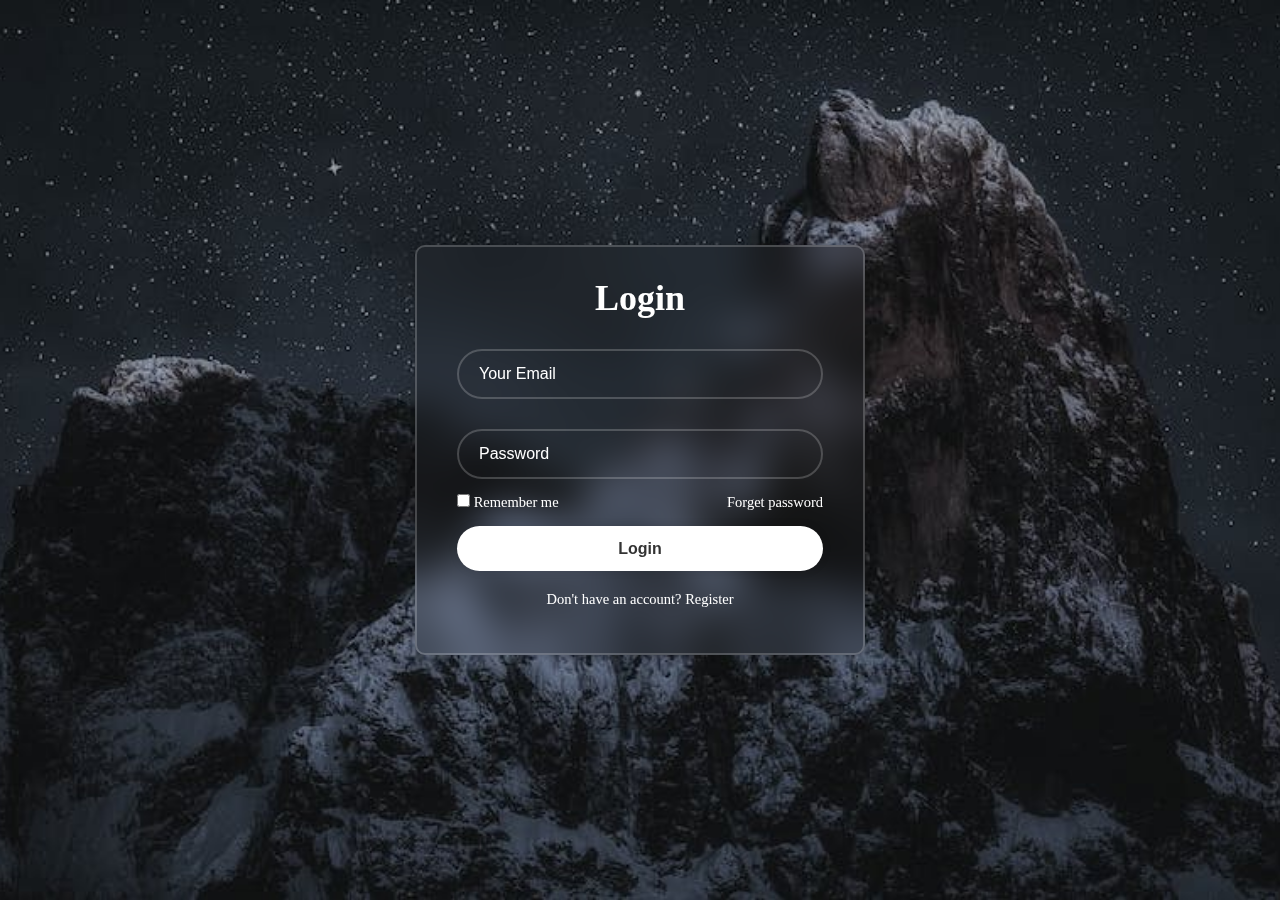
<file: Login-form/index.html>
<!DOCTYPE html>
<html lang="en">
<head>
    <meta charset="UTF-8">
    <meta name="viewport" content="width=device-width, initial-scale=1.0">
    <title>Login</title>
    <link rel="stylesheet" href="./style.css">
    <link rel="stylesheet" href="https://cdnjs.cloudflare.com/ajax/libs/font-awesome/6.5.1/css/all.min.css" integrity="sha512-DTOQO9RWCH3ppGqcWaEA1BIZOC6xxalwEsw9c2QQeAIftl+Vegovlnee1c9QX4TctnWMn13TZye+giMm8e2LwA==" crossorigin="anonymous" referrerpolicy="no-referrer" />
</head>
<body>
       <div class="container">
           <form action="">
             <h1>Login</h1>
             <div class="input-box">
                <input type="text" placeholder="Your Email" required/>
                <i class="fa-regular fa-envelope"></i>
             </div>
             <div class="input-box">
                <input type="password" placeholder="Password" required/>
                <i class="fa-solid fa-lock"></i>
             </div>
             <div class="forget">
                <label><input type="checkbox"> Remember me</label>
                <a href="">Forget password</a>
             </div>
             <button type="submit" class="btn">Login</button>
             <div class="register">
                <p>Don't have an account? <a href="">Register</a></p>
             </div>

           </form>
       </div>
</body>
</html>
</file>
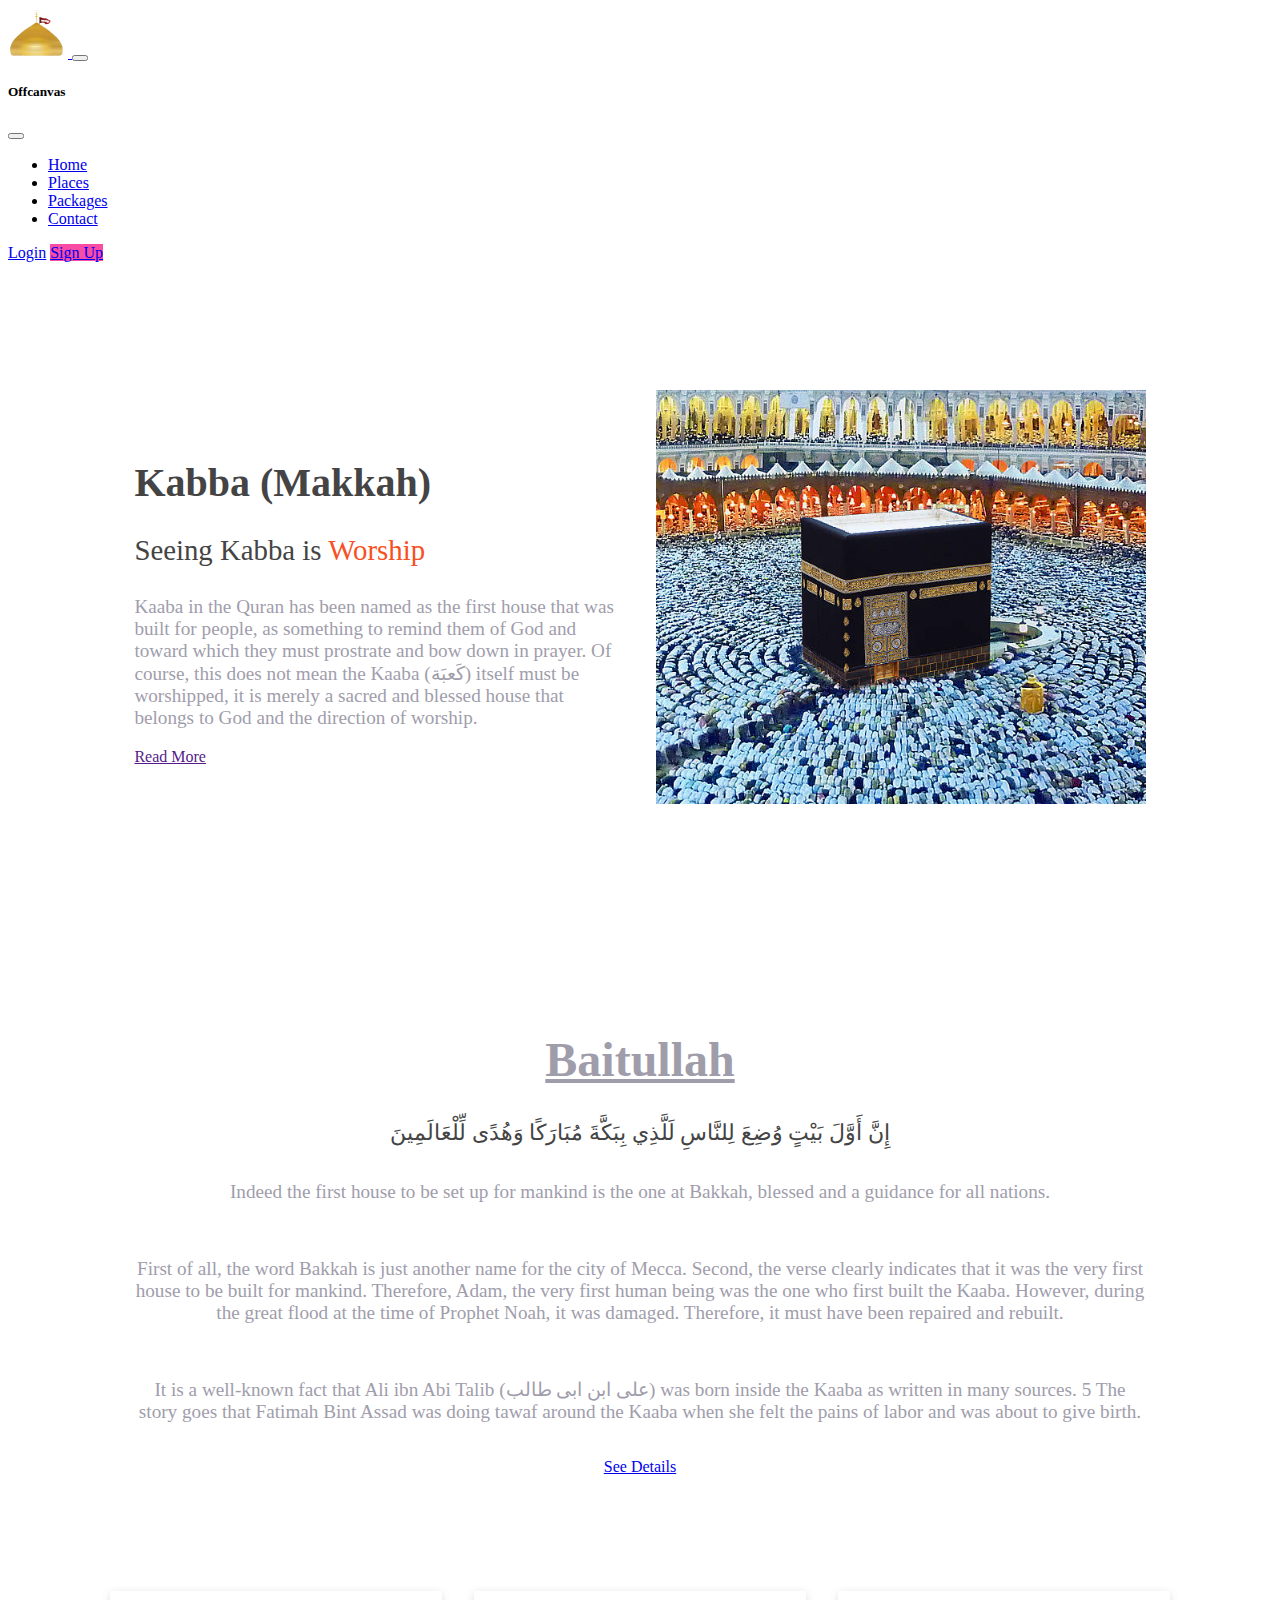
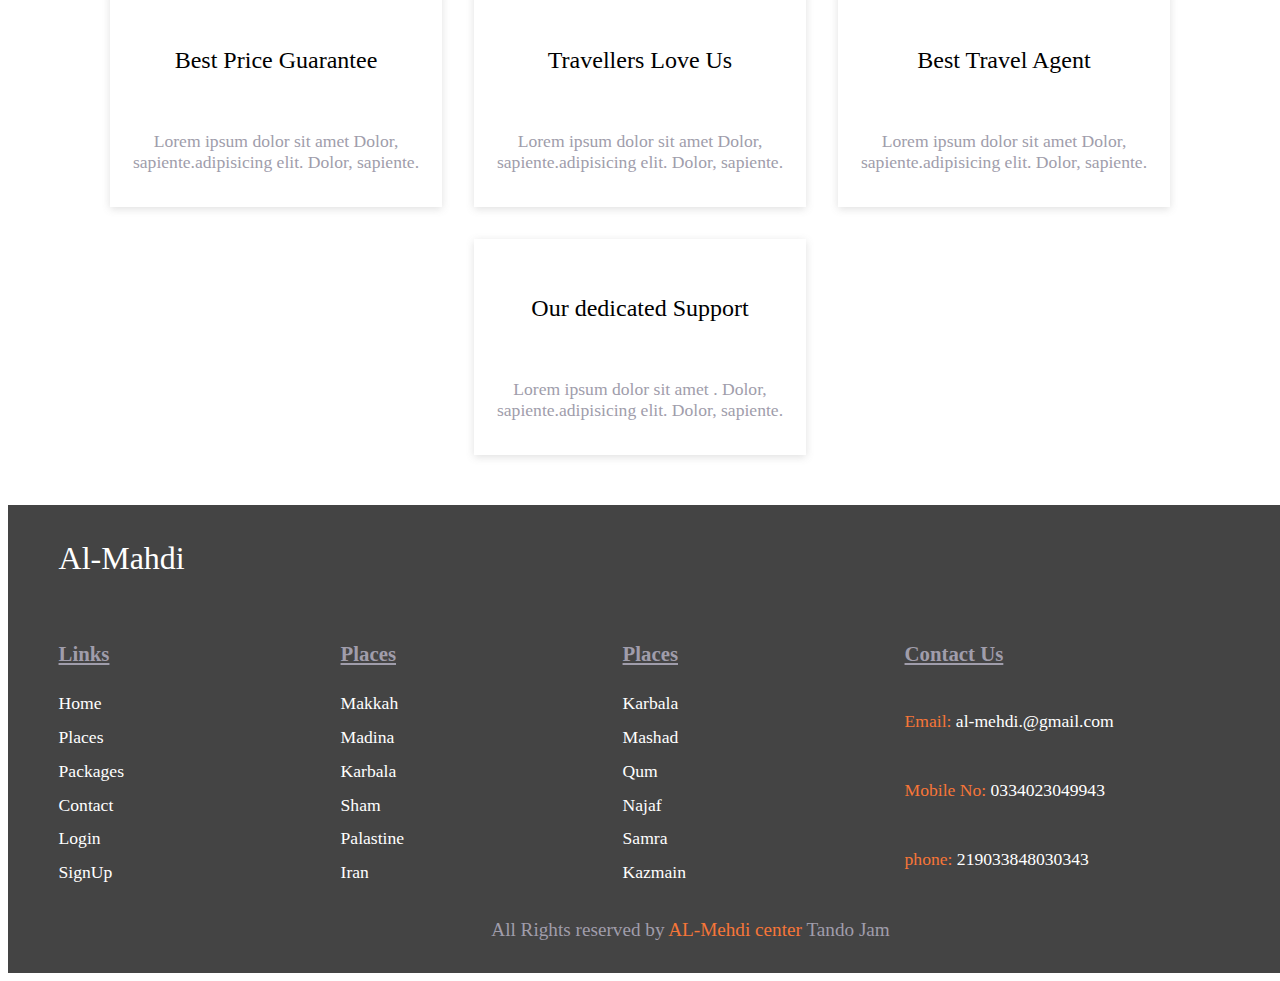
<file: Task-3/index.html>
<!DOCTYPE html>
<html lang="en">
<head>
    <meta charset="UTF-8">
    <meta name="viewport" content="width=device-width, initial-scale=1.0">
    <title>Document</title>
    <link href="https://cdn.jsdelivr.net/npm/bootstrap@5.3.2/dist/css/bootstrap.min.css" rel="stylesheet" integrity="sha384-T3c6CoIi6uLrA9TneNEoa7RxnatzjcDSCmG1MXxSR1GAsXEV/Dwwykc2MPK8M2HN" crossorigin="anonymous">
    <link rel="stylesheet" href="./style.css">
    <link rel="stylesheet" href="https://cdnjs.cloudflare.com/ajax/libs/font-awesome/6.5.1/css/all.min.css" integrity="sha512-DTOQO9RWCH3ppGqcWaEA1BIZOC6xxalwEsw9c2QQeAIftl+Vegovlnee1c9QX4TctnWMn13TZye+giMm8e2LwA==" crossorigin="anonymous" referrerpolicy="no-referrer" />
</head>
<body>
    <nav class="navbar navbar-expand-lg navbar-dark bg-dark fixed-top">
        <div class="container">
          <a class="navbar-brand" href="#">
            <img src="./img/logo1.png" alt="logo" style="width: 60px; height: 50px;">
          </a>

          <button class="navbar-toggler shadow-none border-0" type="button" data-bs-toggle="offcanvas" data-bs-target="#offcanvasNavbar" aria-controls="offcanvasNavbar" aria-label="Toggle navigation">
            <span class="navbar-toggler-icon"></span>
          </button>
          <!-- sidebar -->
          <div class="sidebar offcanvas offcanvas-start" tabindex="-1" id="offcanvasNavbar" aria-labelledby="offcanvasNavbarLabel">
            
            <div class="offcanvas-header text-white border-bottom">
              <h5 class="offcanvas-title" id="offcanvasNavbarLabel">Offcanvas</h5>
              <button type="button" class="btn-close btn-close-white shadow-none border-0" data-bs-dismiss="offcanvas" aria-label="Close"></button>
            </div>
            <div class="offcanvas-body  p-4 p-lg-0">
              <ul class="navbar-nav  justify-content-end fs-5 flex-grow-1 pe-3">
                <li class="nav-item mx-2">
                  <a class="nav-link active" aria-current="page" href="#">Home</a>
                </li>
                
                  <li class="nav-item mx-2">
                    <a class="nav-link" href="#">Places</a>
                  </li>
                  <li class="nav-item mx-2">
                    <a class="nav-link" href="#">Packages</a>
                  </li>
                  <li class="nav-item mx-2">
                    <a class="nav-link" href="#">Contact</a>
                  </li>
              </ul>
              <div class="d-flex flex-column flex-lg-row justify-content-center align-items-center gap-3">
                    <a href="#" class="text-white text-decoration-none">Login</a>
                    <a href="#" class="text-white text-decoration-none px-3 py-1 rounded-4" 
                     style="background-color:#f94ca4;">Sign Up</a>
              </div>
            </div>
          </div>
        </div>
      </nav> 

      <section class="hero">
                 <div class="container">
                     <div class="hero-text">
                           <h1>Kabba (Makkah)</h1>
                           <h3>Seeing Kabba is <span>Worship</span> </h3>
                           <p>
                            Kaaba in the Quran has been named as the first house that was built for people, as something to remind them of God and toward which they must prostrate and bow down in prayer. Of course, this does not mean the Kaaba (کَعبَة) itself must be worshipped, it is merely a sacred and blessed house that belongs to God and the direction of worship.</p>
                         <a href="" class="btn btn-outline-dark">Read More</a>
                           </div>

                     <div class="image">
                       <img src="./img/Qaba1.jpg" alt="">
                     </div>       
                 </div>
      </section>


      <section class="about">
            <h1 class="heading">Baitullah</h1>
            <div class="about-content">
                <span>إِنَّ أَوَّلَ بَيْتٍ وُضِعَ لِلنَّاسِ لَلَّذِي بِبَكَّةَ مُبَارَكًا وَهُدًى لِّلْعَالَمِينَ</span>
                <p>Indeed the first house to be set up for mankind is the one at Bakkah, blessed and a guidance for all nations.</p>
                <p>First of all, the word Bakkah is just another name for the city of Mecca. Second, the verse clearly indicates that it was the very first house to be built for mankind. Therefore, Adam, the very first human being was the one who first built the Kaaba. However, during the great flood at the time of Prophet Noah, it was damaged. Therefore, it must have been repaired and rebuilt.</p>
               <p>It is a well-known fact that Ali ibn Abi Talib (علی ابن ابی طالب) was born inside the Kaaba as written in many sources. 5 The story goes that Fatimah Bint Assad was doing tawaf around the Kaaba when she felt the pains of labor and was about to give birth.</p>
               <a href="#" class="btn btn-outline-dark">See Details</a>
              </div>
      </section>

      <div class="service">
              <div class="box">
                <i class="fa-solid fa-certificate"></i>
                <h4>Best Price Guarantee</h4>
                <p>Lorem ipsum dolor sit amet Dolor, sapiente.adipisicing elit. Dolor, sapiente.
                </p>
              </div>
              <div class="box">
                <i class="fa-regular fa-heart"></i>
                <h4>Travellers Love Us</h4>
                <p>Lorem ipsum dolor sit amet Dolor, sapiente.adipisicing elit. Dolor, sapiente.
                </p>
              </div>
              <div class="box">
                <i class="fa-solid fa-user"></i>
                <h4>Best Travel Agent</h4>
                <p>Lorem ipsum dolor sit amet  Dolor, sapiente.adipisicing elit. Dolor, sapiente.
                </p>
              </div>
              <div class="box">
                <i class="fa-solid fa-hands-holding-child"></i>
                <h4>Our dedicated Support</h4>
                <p>Lorem ipsum dolor sit amet . Dolor, sapiente.adipisicing elit. Dolor, sapiente.
                </p>
              </div>
      </div>


      <footer>
        <div class="top">
          <h1>Al-Mahdi</h1>
          <div class="icons">
            <i class="fa-brands fa-facebook"></i>
            <i class="fa-brands fa-instagram"></i>
            <i class="fa-brands fa-linkedin"></i>
            <i class="fa-brands fa-twitter"></i>
            <i class="fa-brands fa-skype"></i>
          </div>
        </div>

        <div class="center">
             <div class="links">
               <h4>Links</h4>
               <div>
               <a href="">Home</a>
               <a href="">Places</a>
               <a href="">Packages</a>
               <a href="">Contact</a>
               <a href="">Login</a>
               <a href="">SignUp</a>
              </div>
              </div>
             <div class="links">
              <h4>Places</h4>
              <div>
              <a href="">Makkah</a>
              <a href="">Madina</a>
              <a href="">Karbala</a>
              <a href="">Sham</a>
              <a href="">Palastine</a>
              <a href="">Iran</a>
            </div>
            </div>
            <div class="links">
              <h4>Places</h4>
              <div>
              <a href="">Karbala</a>
              <a href="">Mashad</a>
              <a href="">Qum</a>
              <a href="">Najaf</a>
              <a href="">Samra</a>
              <a href="">Kazmain</a>
            </div>
            </div>

            <div class="links">
              <h4>Contact Us</h4>
              <div>
                <p><span>Email:</span> al-mehdi.@gmail.com</p>
                <p><span>Mobile No:</span> 0334023049943</p>
                <p><span>phone:</span> 219033848030343</p>

              </div>
            </div>

        </div>
        <div class="last">
             <p>All Rights reserved by <span>AL-Mehdi center</span>  Tando Jam</p>
        </div>
      </footer>

    <script src="https://cdn.jsdelivr.net/npm/bootstrap@5.3.2/dist/js/bootstrap.bundle.min.js" integrity="sha384-C6RzsynM9kWDrMNeT87bh95OGNyZPhcTNXj1NW7RuBCsyN/o0jlpcV8Qyq46cDfL" crossorigin="anonymous"></script>
</body>
</html>
</file>
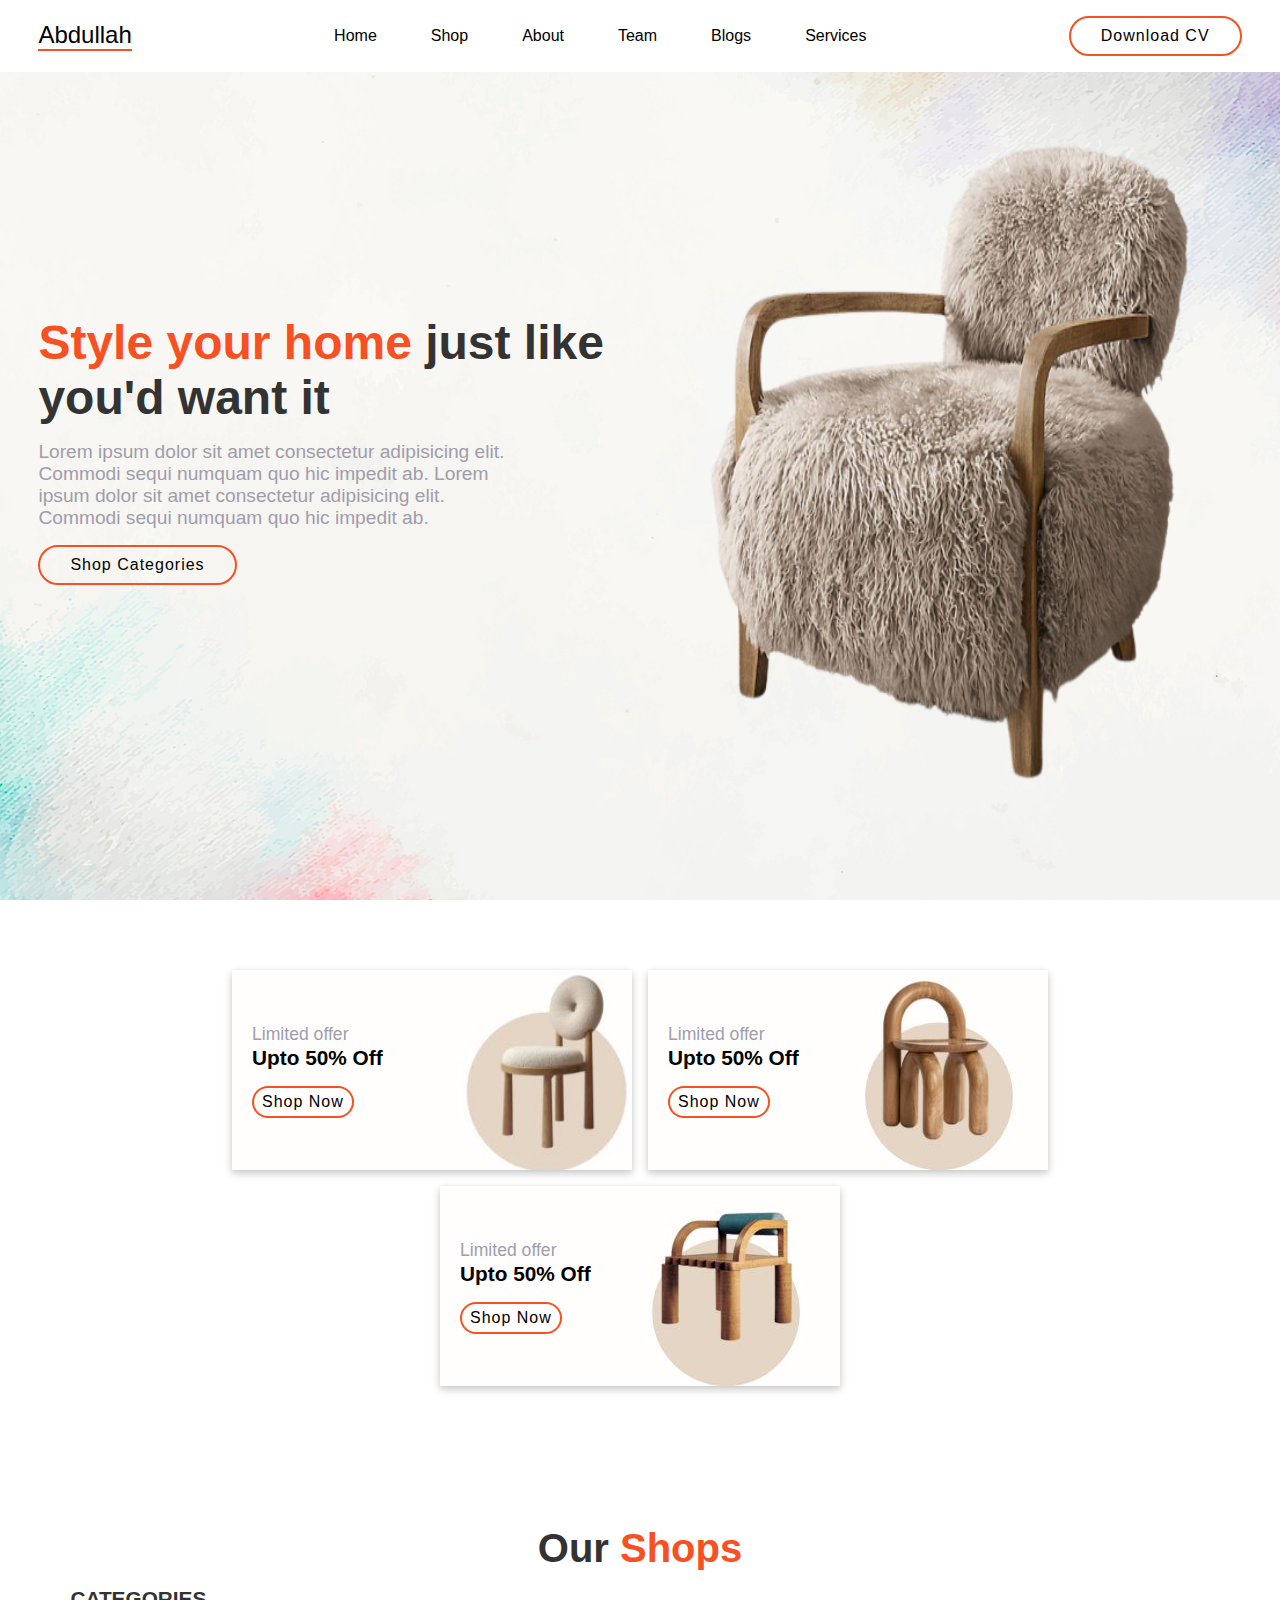
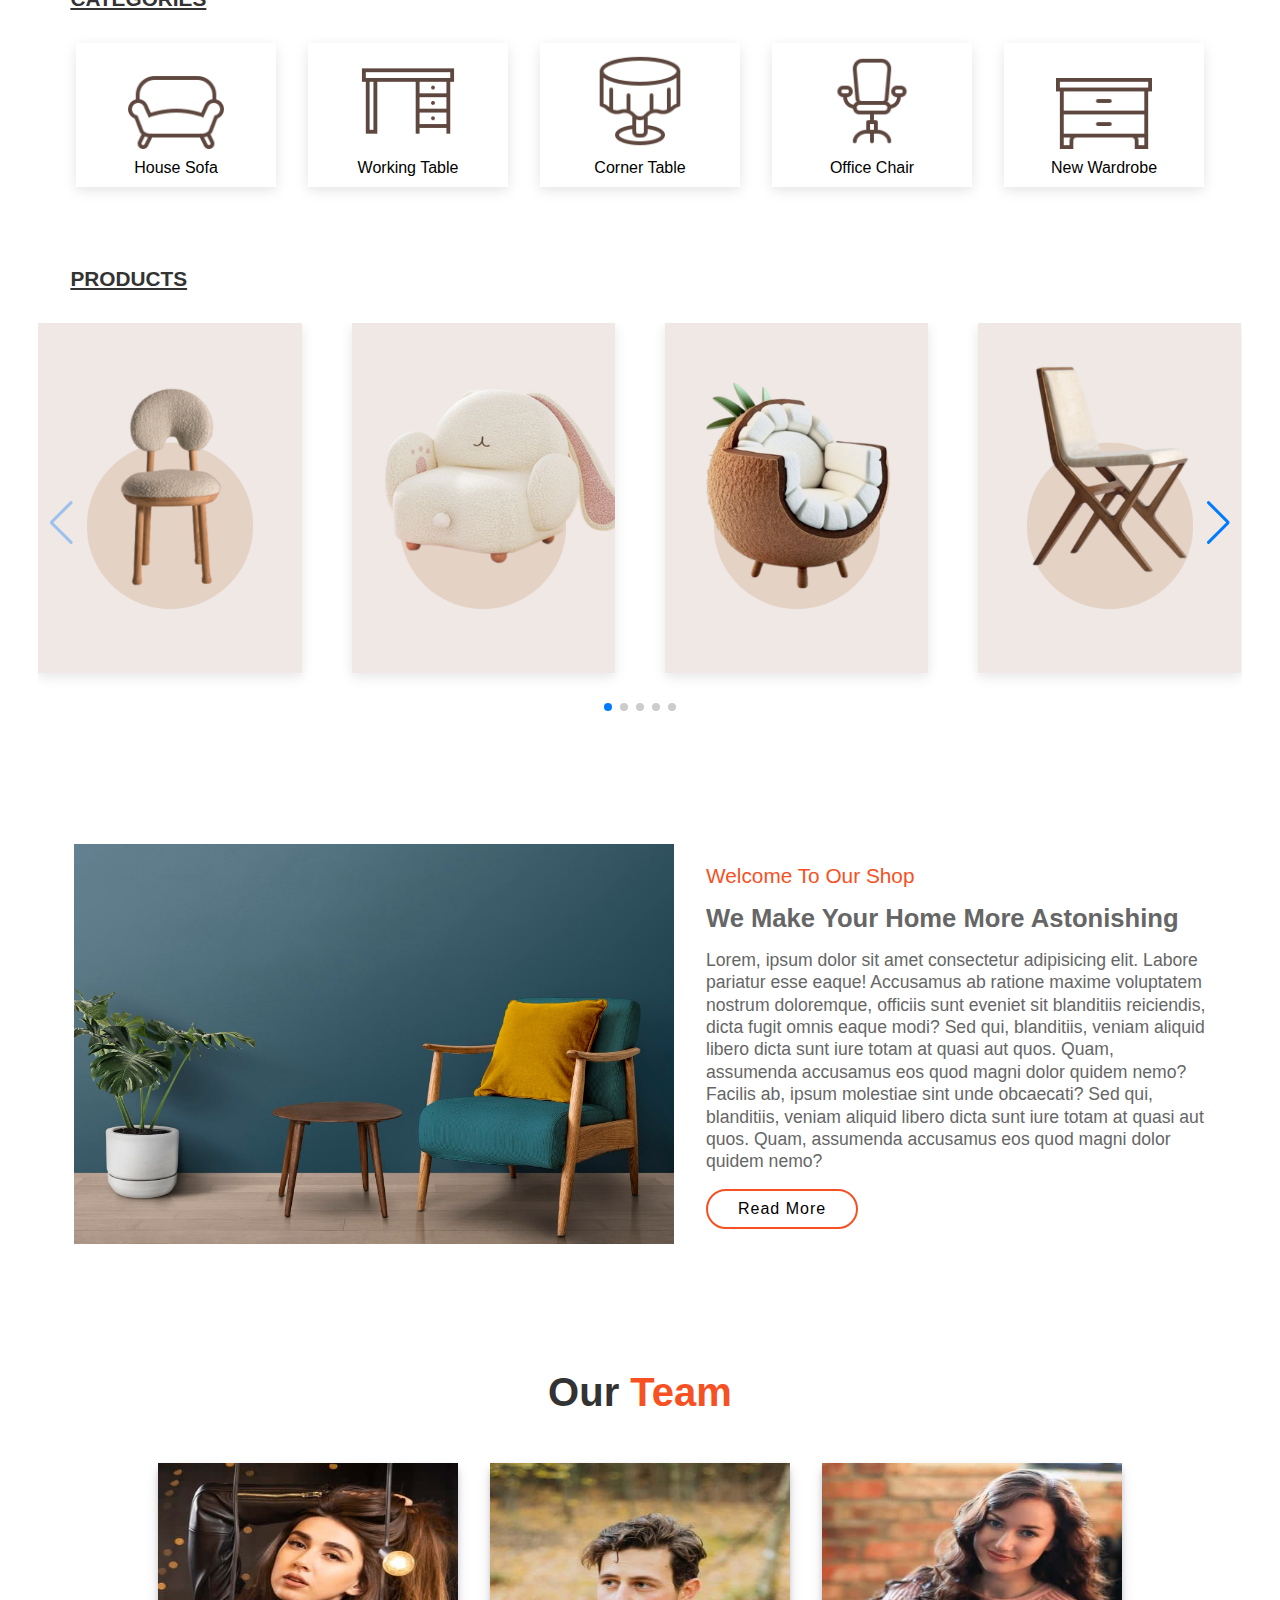
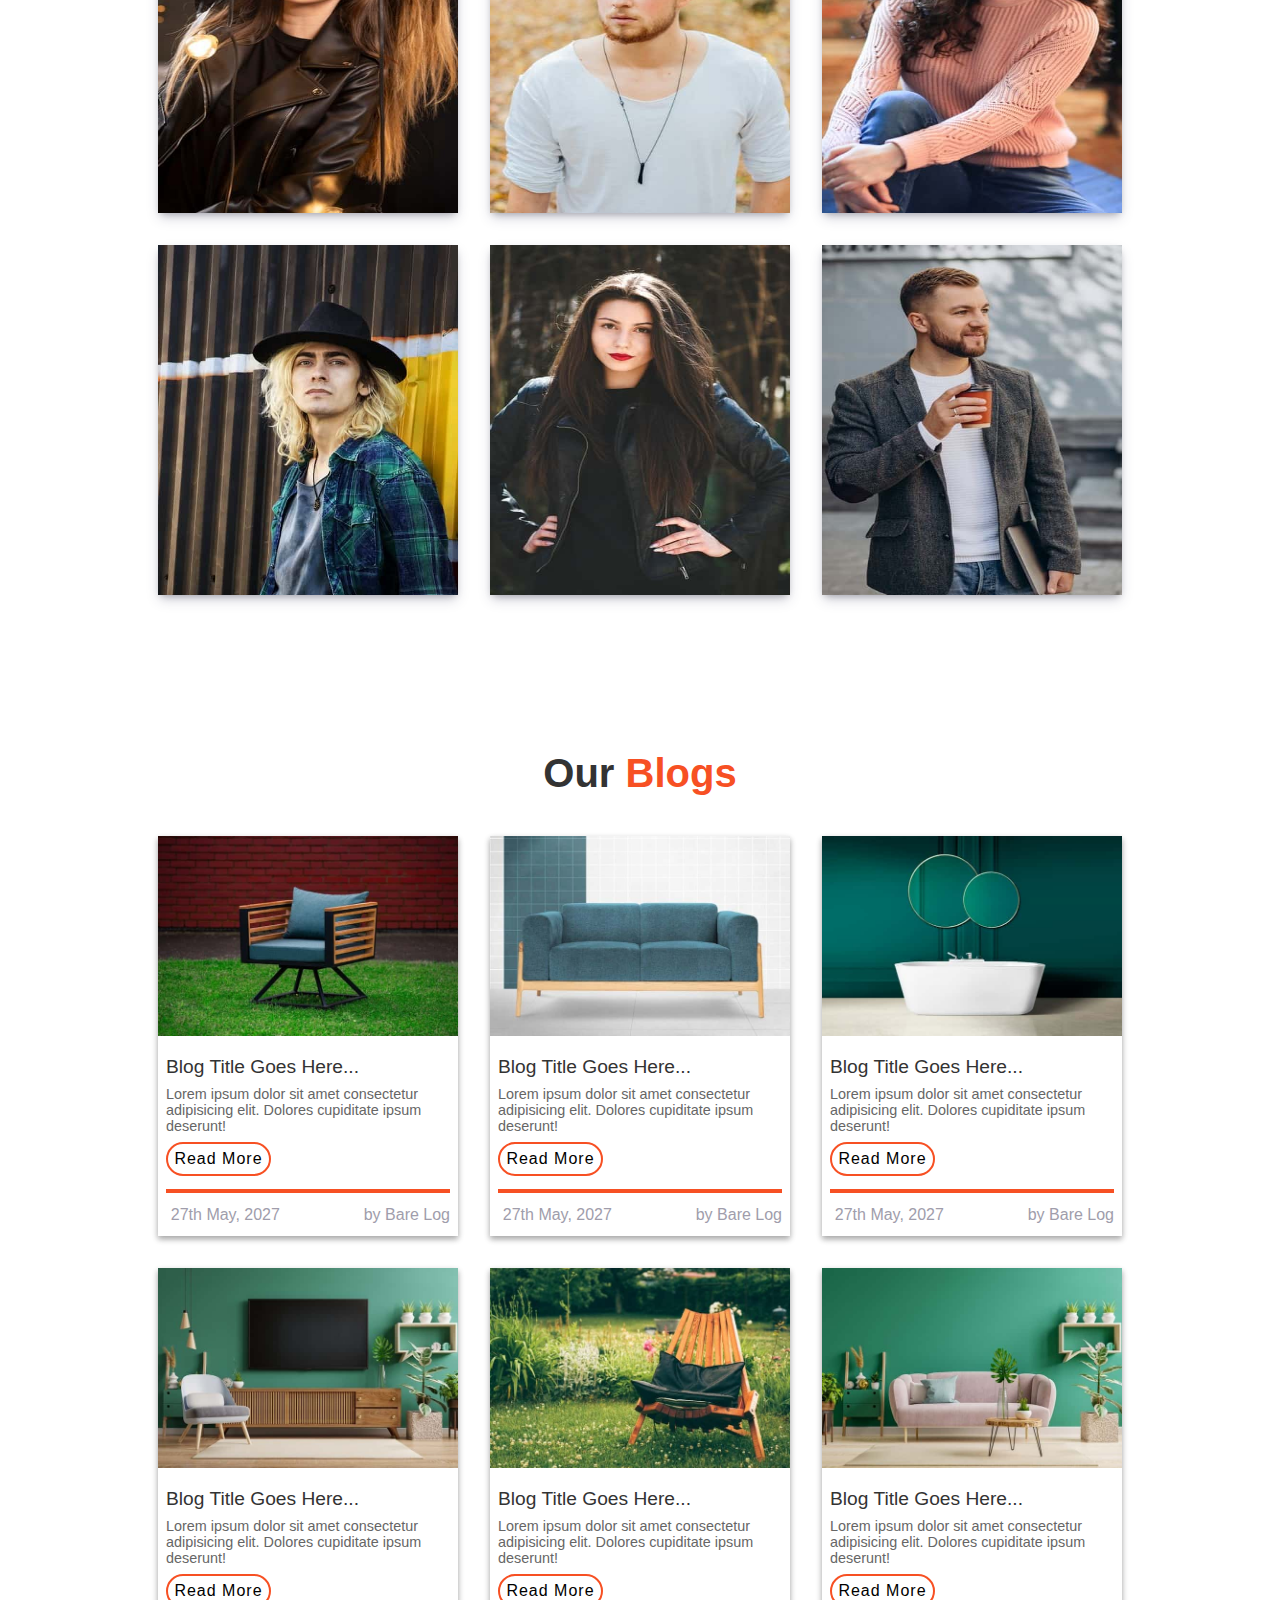
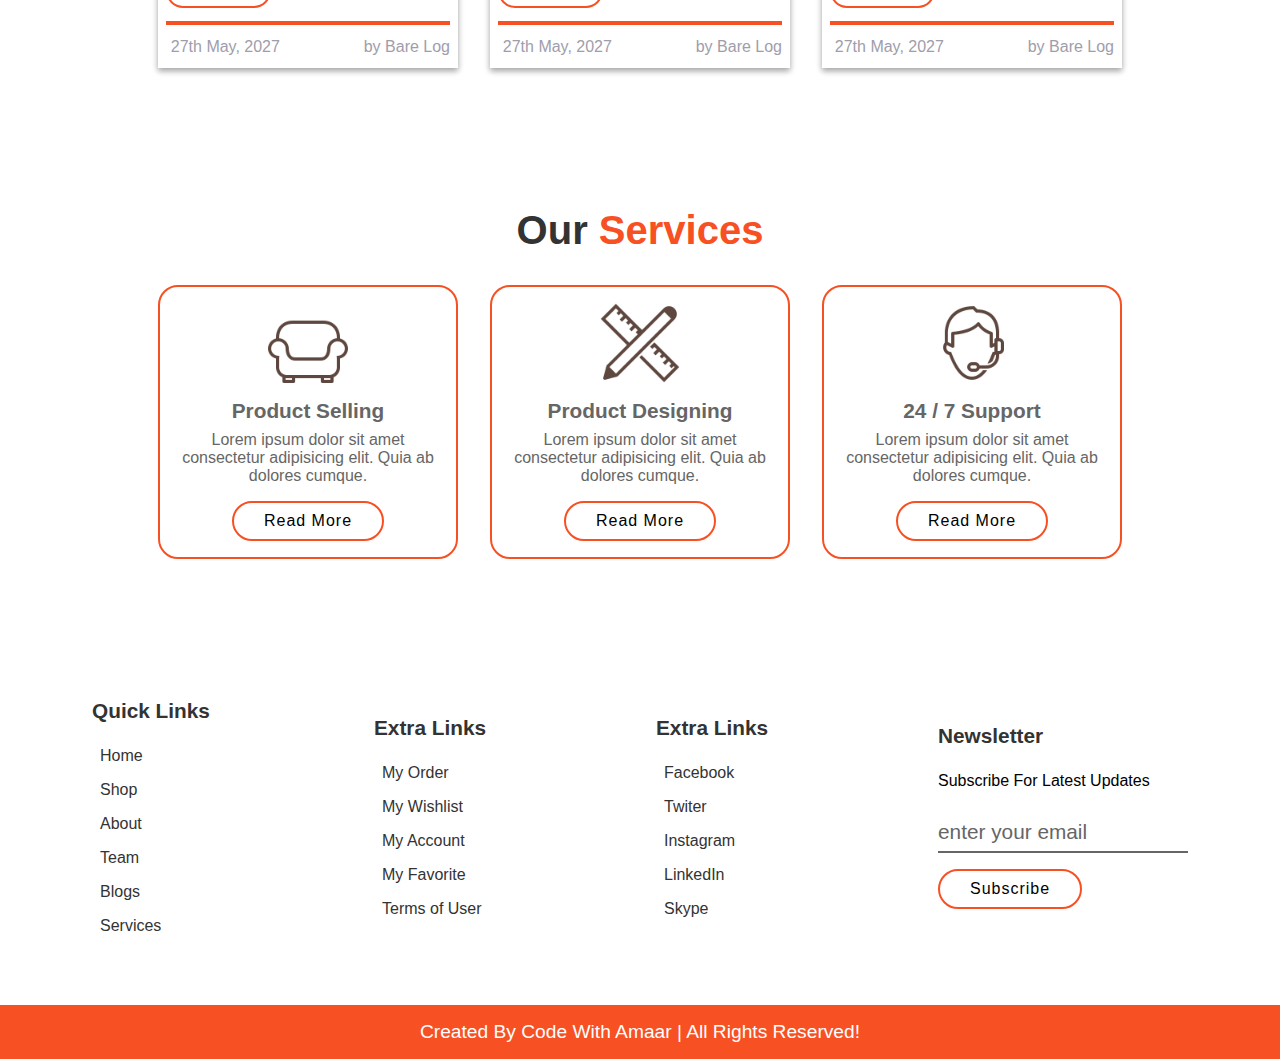
<file: Task-2/Woodex/index.html>
<!DOCTYPE html>
<html lang="en">
<head>
    <meta charset="UTF-8">
    <meta name="viewport" content="width=device-width, initial-scale=1.0">
    <title>Document</title>
    <link rel="stylesheet" href="./style.css">
    <link rel="stylesheet" href="https://cdnjs.cloudflare.com/ajax/libs/font-awesome/6.5.1/css/all.min.css" integrity="sha512-DTOQO9RWCH3ppGqcWaEA1BIZOC6xxalwEsw9c2QQeAIftl+Vegovlnee1c9QX4TctnWMn13TZye+giMm8e2LwA==" crossorigin="anonymous" referrerpolicy="no-referrer" />
    <link
  rel="stylesheet"
  href="https://cdn.jsdelivr.net/npm/swiper@11/swiper-bundle.min.css"
/>
<link rel="stylesheet" href="https://cdn.jsdelivr.net/npm/swiper@11/swiper-bundle.min.css" />

</head>
<body>
     <!-- Navbar section -->
     <header class="header">
		<a href="#" class="logo">Abdullah</a>
		<div class="fa-solid fa-bars" id="menu-icon"></div>
        
		<ul class="navlist">
			<li><a href="#home">Home</a></li>
			<li><a href="#shop">Shop</a></li>
			<li><a href="#about">About</a></li>
			<li><a href="#team">Team</a></li>
			<li><a href="#blog">Blogs</a></li>
			<li><a href="#service">Services</a></li>

		</ul>
		<a href="#" class="top-btn">Download CV</a>
	</header>
     <!-- home -->
     <section class="home" id="home">
         <div class="home-text">
                <h1><span>Style your home</span> just like you'd want it</h1>
                <p>Lorem ipsum dolor sit amet consectetur adipisicing elit. Commodi sequi numquam quo hic impedit ab.
                    Lorem ipsum dolor sit amet consectetur adipisicing elit. Commodi sequi numquam quo hic impedit ab. 
                </p>
                <button class="btn">Shop Categories</button>
         </div>
         <div class="home-img">
             <img src="./image/home-img-1.png" alt="">
         </div>
        </section>
          
       <section class="banner" id="banner">
                <div class="banner-box">
                    <p>Limited offer</p>
                    <h4>Upto 50% Off</h4>
                    <button class="btn">Shop Now</button>
                </div>
           
                <div class="banner-box">
                    <p>Limited offer</p>
                    <h4>Upto 50% Off</h4>
                    <button class="btn">Shop Now</button>
                </div>
                <div class="banner-box">
                    <p>Limited offer</p>
                    <h4>Upto 50% Off</h4>
                    <button class="btn">Shop Now</button>
                </div>
       </section>  

       <!-- Shop -->

       <section class="shop" id="shop">
             <h1 class="heading ">
                Our <span>Shops</span>
             </h1>
             <h3 class="subtitle">Categories</h3>
               
             <div class="categories">
                    <div class="box">
                        <img src="./image/icon-1.png" alt="">
                        <span>House Sofa</span>
                    </div>
                    <div class="box">
                        <img src="./image/icon-2.png" alt="">
                        <span>Working Table</span>
                    </div>
                    <div class="box">
                        <img src="./image/icon-3.png" alt="">
                        <span>Corner Table</span>
                    </div>
                    <div class="box">
                        <img src="./image/icon-4.png" alt="">
                        <span>Office Chair</span>
                    </div>
                    <div class="box">
                        <img src="./image/icon-5.png" alt="">
                        <span>New Wardrobe</span>
                    </div>
                
              </div>
              
              <div class="product">
                <h3 class="subtitle" style="margin-bottom: 2rem;">Products</h3>
                <div class="swiper mySwiper">
                    <div class="swiper-wrapper">
                      <div class="swiper-slide">
                        <img src="./image/product-1.png" alt="">
                            <i class="fa-solid fa-cart-shopping"></i>
                            <i class="fa-solid fa-heart"></i>
                         <div class="content">
                            <span>$27000</span>
                            <p>Moderen Furniture</p>     
                         </div>
                        </div>
                      <div class="swiper-slide">
                        <img src="./image/product-2.png" alt="">
                        <i class="fa-solid fa-cart-shopping"></i>
                            <i class="fa-solid fa-heart"></i>
                         <div class="content">
                            <span>$27000</span>
                            <p>Moderen Furniture</p>     
                         </div>
                      </div>
                      <div class="swiper-slide">
                        <img src="./image/product-3.png" alt="">
                        <i class="fa-solid fa-cart-shopping"></i>
                            <i class="fa-solid fa-heart"></i>
                         <div class="content">
                            <span>$27000</span>
                            <p>Moderen Furniture</p>     
                         </div>
                      </div>
                      <div class="swiper-slide">
                        <img src="./image/product-4.png" alt="">
                        <i class="fa-solid fa-cart-shopping"></i>
                            <i class="fa-solid fa-heart"></i>
                         <div class="content">
                            <span>$27000</span>
                            <p>Moderen Furniture</p>     
                         </div>
                      </div>
                      <div class="swiper-slide">
                        <img src="./image/product-5.png" alt="">
                        <i class="fa-solid fa-cart-shopping"></i>
                            <i class="fa-solid fa-heart"></i>
                         <div class="content">
                            <span>$27000</span>
                            <p>Moderen Furniture</p>     
                         </div>
                      </div>
                      <div class="swiper-slide">
                        <img src="./image/product-6.png" alt="">
                        <i class="fa-solid fa-cart-shopping"></i>
                            <i class="fa-solid fa-heart"></i>
                         <div class="content">
                            <span>$27000</span>
                            <p>Moderen Furniture</p>     
                         </div>
                      </div>
                      <div class="swiper-slide">
                        <img src="./image/product-7.png" alt="">
                        <i class="fa-solid fa-cart-shopping"></i>
                            <i class="fa-solid fa-heart"></i>
                         <div class="content">
                            <span>$27000</span>
                            <p>Moderen Furniture</p>     
                         </div> 
                    </div>
                      <div class="swiper-slide">
                        <img src="./image/product-8.png" alt="">
                        <i class="fa-solid fa-cart-shopping"></i>
                            <i class="fa-solid fa-heart"></i>
                         <div class="content">
                            <span>$27000</span>
                            <p>Moderen Furniture</p>     
                         </div>
                      </div>
                    </div>
                    <div class="swiper-button-next"></div>
                    <div class="swiper-button-prev"></div>
                    <div class="swiper-pagination"></div>
                  </div>
              </div>
       </section>

       <section class="about" id="about">
           <div class="about-image">
             <img src="./image/about-img.jpg" alt="">
           </div>
           <div class="about-text">
              <span>Welcome To Our Shop</span>
              <h5>We Make Your Home More Astonishing</h5>
              <p>Lorem, ipsum dolor sit amet consectetur adipisicing elit. Labore pariatur esse eaque! Accusamus ab ratione maxime voluptatem nostrum doloremque, officiis sunt eveniet sit blanditiis reiciendis, dicta fugit omnis eaque modi?
              Sed qui, blanditiis, veniam aliquid libero dicta sunt iure totam at quasi aut quos. Quam, assumenda accusamus eos quod magni dolor quidem nemo? Facilis ab, ipsum molestiae sint unde obcaecati?
              Sed qui, blanditiis, veniam aliquid libero dicta sunt iure totam at quasi aut quos. Quam, assumenda accusamus eos quod magni dolor quidem nemo?</p>
             <button class="btn">Read More</button>
            </div>
       </section>


      <section class="team" id="team">
             <h1 class="heading">
                  Our <span>Team</span>
             </h1>    
                  <div class="team-main">
                  <div class="team-box">
                   <img src="./image/team-1.jpg" alt="">
                   <div class="icons">
                    <i class="fa-brands fa-facebook"></i>
                    <i class="fa-brands fa-instagram"></i>
                    <i class="fa-brands fa-linkedin"></i>
                    <i class="fa-brands fa-twitter"></i>
                   </div>
                   <div class="team-content">
                     <p>Kulsoom Zai</p>
                     <span>UX/UI design</span>
                   </div>
                </div>
                <div class="team-box">
                  <img src="./image/team-2.jpg" alt="">
                  <div class="icons">
                   <i class="fa-brands fa-facebook"></i>
                   <i class="fa-brands fa-instagram"></i>
                   <i class="fa-brands fa-linkedin"></i>
                   <i class="fa-brands fa-twitter"></i>
                  </div>
                  <div class="team-content">
                    <p>WilliamSon</p>
                    <span>Web Developer</span>
                  </div>
               </div>
               <div class="team-box">
                <img src="./image/team-3.jpg" alt="">
                <div class="icons">
                 <i class="fa-brands fa-facebook"></i>
                 <i class="fa-brands fa-instagram"></i>
                 <i class="fa-brands fa-linkedin"></i>
                 <i class="fa-brands fa-twitter"></i>
                </div>
                <div class="team-content">
                  <p>Kanhkashah</p>
                  <span>Social Media Manager</span>
                </div>
             </div>
             <div class="team-box">
              <img src="./image/team-4.jpg" alt="">
              <div class="icons">
               <i class="fa-brands fa-facebook"></i>
               <i class="fa-brands fa-instagram"></i>
               <i class="fa-brands fa-linkedin"></i>
               <i class="fa-brands fa-twitter"></i>
              </div>
              <div class="team-content">
                <p>Arthur</p>
                <span>Office Manager</span>
              </div>
           </div>
           <div class="team-box">
            <img src="./image/team-5.jpg" alt="">
            <div class="icons">
             <i class="fa-brands fa-facebook"></i>
             <i class="fa-brands fa-instagram"></i>
             <i class="fa-brands fa-linkedin"></i>
             <i class="fa-brands fa-twitter"></i>
            </div>
            <div class="team-content">
              <p>Kauser</p>
              <span>Content Writer</span>
            </div>
         </div>
         <div class="team-box">
          <img src="./image/team-6.jpg" alt="">
          <div class="icons">
           <i class="fa-brands fa-facebook"></i>
           <i class="fa-brands fa-instagram"></i>
           <i class="fa-brands fa-linkedin"></i>
           <i class="fa-brands fa-twitter"></i>
          </div>
          <div class="team-content">
            <p>Alexander</p>
            <span>Data Analysist</span>
          </div>
       </div>
      </div>
      </section>

      <section class="blog" id="blog">
          <h1 class="heading">Our <span>Blogs</span></h1>     
        <div class="main-blog">
             <div class="blog-box">
                <img src="./image/blog-1.jpg" alt="">
                <div class="blog-content">
                  <p class="h5">Blog Title Goes Here...</p>
                    <p>Lorem ipsum dolor sit amet consectetur adipisicing elit. Dolores cupiditate ipsum deserunt!</p>
                   <button class="btn">Read More</button>
                   <div class="row"></div>
                   <div class="author">
                      <div>
                        <i class="fa-solid fa-calendar-days"></i>
                        <span>27th May, 2027</span>
                      </div>
                      <div>
                        <i class="fa-solid fa-user"></i>
                        <span>by Bare Log</span>
                      </div>
                   </div>
                  </div>
             </div>
             <div class="blog-box">
              <img src="./image/blog-2.jpg" alt="">
              <div class="blog-content">
                  <p class="h5">Blog Title Goes Here...</p>
                  <p>Lorem ipsum dolor sit amet consectetur adipisicing elit. Dolores cupiditate ipsum deserunt!</p>
                 <button class="btn">Read More</button>
                 <div class="row"></div>
                 <div class="author">
                    <div>
                      <i class="fa-solid fa-calendar-days"></i>
                      <span>27th May, 2027</span>
                    </div>
                    <div>
                      <i class="fa-solid fa-user"></i>
                      <span>by Bare Log</span>
                    </div>
                 </div>
                </div>
           </div>
           <div class="blog-box">
            <img src="./image/blog-3.jpg" alt="">
            <div class="blog-content">
              <p class="h5">Blog Title Goes Here...</p>
                <p>Lorem ipsum dolor sit amet consectetur adipisicing elit. Dolores cupiditate ipsum deserunt!</p>
               <button class="btn">Read More</button>
               <div class="row"></div>
               <div class="author">
                  <div>
                    <i class="fa-solid fa-calendar-days"></i>
                    <span>27th May, 2027</span>
                  </div>
                  <div>
                    <i class="fa-solid fa-user"></i>
                    <span>by Bare Log</span>
                  </div>
               </div>
              </div>
         </div>
         <div class="blog-box">
          <img src="./image/blog-4.jpg" alt="">
          <div class="blog-content">
            <p class="h5">Blog Title Goes Here...</p>
              <p>Lorem ipsum dolor sit amet consectetur adipisicing elit. Dolores cupiditate ipsum deserunt!</p>
             <button class="btn">Read More</button>
             <div class="row"></div>
             <div class="author">
                <div>
                  <i class="fa-solid fa-calendar-days"></i>
                  <span>27th May, 2027</span>
                </div>
                <div>
                  <i class="fa-solid fa-user"></i>
                  <span>by Bare Log</span>
                </div>
             </div>
            </div>
       </div>
       <div class="blog-box">
        <img src="./image/blog-5.jpg" alt="">
        <div class="blog-content">
          <p class="h5">Blog Title Goes Here...</p>
            <p>Lorem ipsum dolor sit amet consectetur adipisicing elit. Dolores cupiditate ipsum deserunt!</p>
           <button class="btn">Read More</button>
           <div class="row"></div>
           <div class="author">
              <div>
                <i class="fa-solid fa-calendar-days"></i>
                <span>27th May, 2027</span>
              </div>
              <div>
                <i class="fa-solid fa-user"></i>
                <span>by Bare Log</span>
              </div>
           </div>
          </div>
     </div>
     <div class="blog-box">
      <img src="./image/blog-6.jpg" alt="">
      <div class="blog-content">
        <p class="h5">Blog Title Goes Here...</p>
          <p>Lorem ipsum dolor sit amet consectetur adipisicing elit. Dolores cupiditate ipsum deserunt!</p>
         <button class="btn">Read More</button>
         <div class="row"></div>
         <div class="author">
            <div>
              <i class="fa-solid fa-calendar-days"></i>
              <span>27th May, 2027</span>
            </div>
            <div>
              <i class="fa-solid fa-user"></i>
              <span>by Bare Log</span>
            </div>
         </div>
        </div>
   </div>
             </div>
      </section>
  
      <section class="services" id="service">
         <h1 class="heading">Our <span>Services</span></h1>
         <div class="service-main">
         <div class="service-box">
             <img src="./image/serv-1.png" alt="">
             <h5>Product Selling</h5>
             <p>Lorem ipsum dolor sit amet consectetur adipisicing elit. Quia ab dolores cumque.</p>
             <button class="btn">Read More</button>
         </div>
         <div class="service-box">
          <img src="./image/serv-2.png" alt="">
          <h5>Product Designing</h5>
          <p>Lorem ipsum dolor sit amet consectetur adipisicing elit. Quia ab dolores cumque.</p>
          <button class="btn">Read More</button>
      </div>
      <div class="service-box">
        <img src="./image/serv-3.png" alt="">
        <h5>24 / 7 Support</h5>
        <p>Lorem ipsum dolor sit amet consectetur adipisicing elit. Quia ab dolores cumque.</p>
        <button class="btn">Read More</button>
    </div>
        </div>
      </section>
       
      <section class="last">
               <div class="last-links">
                   <h4>Quick Links</h4>
                   <ul>
                    <li>
                      <i class="fa-solid fa-arrow-right"></i>
                      <a href="#home">Home</a>
                    </li>
                    <li>
                      <i class="fa-solid fa-arrow-right"></i>
                      <a href="#shop">Shop</a>
                    </li>
                    <li>
                      <i class="fa-solid fa-arrow-right"></i>
                      <a href="#about">About</a>
                    </li>
                    <li>
                      <i class="fa-solid fa-arrow-right"></i>
                      <a href="#team">Team</a>
                    </li>
                    <li>
                      <i class="fa-solid fa-arrow-right"></i>
                      <a href="#blog">Blogs</a>
                    </li>
                    <li>
                      <i class="fa-solid fa-arrow-right"></i>
                      <a href="#service">Services</a>
                    </li>
                   </ul>
               </div>
               <div class="last-links">
                <h4>Extra Links</h4>
                <ul>
                 <li>
                   <i class="fa-solid fa-arrow-right"></i>
                   <a href="">My Order</a>
                 </li>
                 <li>
                   <i class="fa-solid fa-arrow-right"></i>
                   <a href=''>My Wishlist</a>
                 </li>
                 <li>
                   <i class="fa-solid fa-arrow-right"></i>
                   <a href="">My Account</a>
                 </li>
                 <li>
                   <i class="fa-solid fa-arrow-right"></i>
                   <a href="#">My Favorite</a>
                 </li>
                 <li>
                   <i class="fa-solid fa-arrow-right"></i>
                   <a href="#">Terms of User</a>
                 </li>
                 
                </ul>
            </div>
            <div class="last-links">
              <h4>Extra Links</h4>
              <ul>
               <li>
                <i class="fa-brands fa-facebook"></i>
                 <a href="">Facebook</a>
               </li>
               <li>
                <i class="fa-brands fa-twitter"></i>
                 <a href="">Twiter</a>
               </li>
               <li>
                <i class="fa-brands fa-instagram"></i>
                 <a href="">Instagram</a>
               </li>
               <li>
                <i class="fa-brands fa-linkedin"></i>
                 <a href="">LinkedIn</a>
               </li>
               <li>
                <i class="fa-brands fa-skype"></i>
                 <a href="">Skype</a>
               </li>
               
              </ul>
          </div>
           <div class="last-links">
            <h4>Newsletter</h4>
            <span>Subscribe For Latest Updates</span>
            <div class="form__group field">
              <input type="input" class="form__field" placeholder="Name" name="name" id='name' required />
              <label for="name" class="form__label">enter your email</label>
            </div>  
            <button class="btn">Subscribe</button>
           </div>
      </section>

       <footer>
             <p>Created By Code With Amaar | All Rights Reserved!</p>
       </footer>
       
       <script src="https://cdn.jsdelivr.net/npm/swiper@11/swiper-bundle.min.js"></script>
    <script src="./script.js"></script>
    <script>
        var swiper = new Swiper(".mySwiper", {
          slidesPerView: 1,
          spaceBetween: 10,
          navigation: {
            nextEl: ".swiper-button-next",
            prevEl: ".swiper-button-prev",
           },
          pagination: {
            el: ".swiper-pagination",
            clickable: true,
          },
          breakpoints: {
            580: {
              slidesPerView: 2,
              spaceBetween: 20,
            },
            700: {
              slidesPerView: 3,
              spaceBetween: 40,
            },
            900: {
              slidesPerView: 4,
              spaceBetween: 40,
            },
            1024: {
              slidesPerView: 4,
              spaceBetween: 50,
            },
          },
        });
      </script>
      <!-- Swiper JS -->
  
  

</body>
</html>
</file>
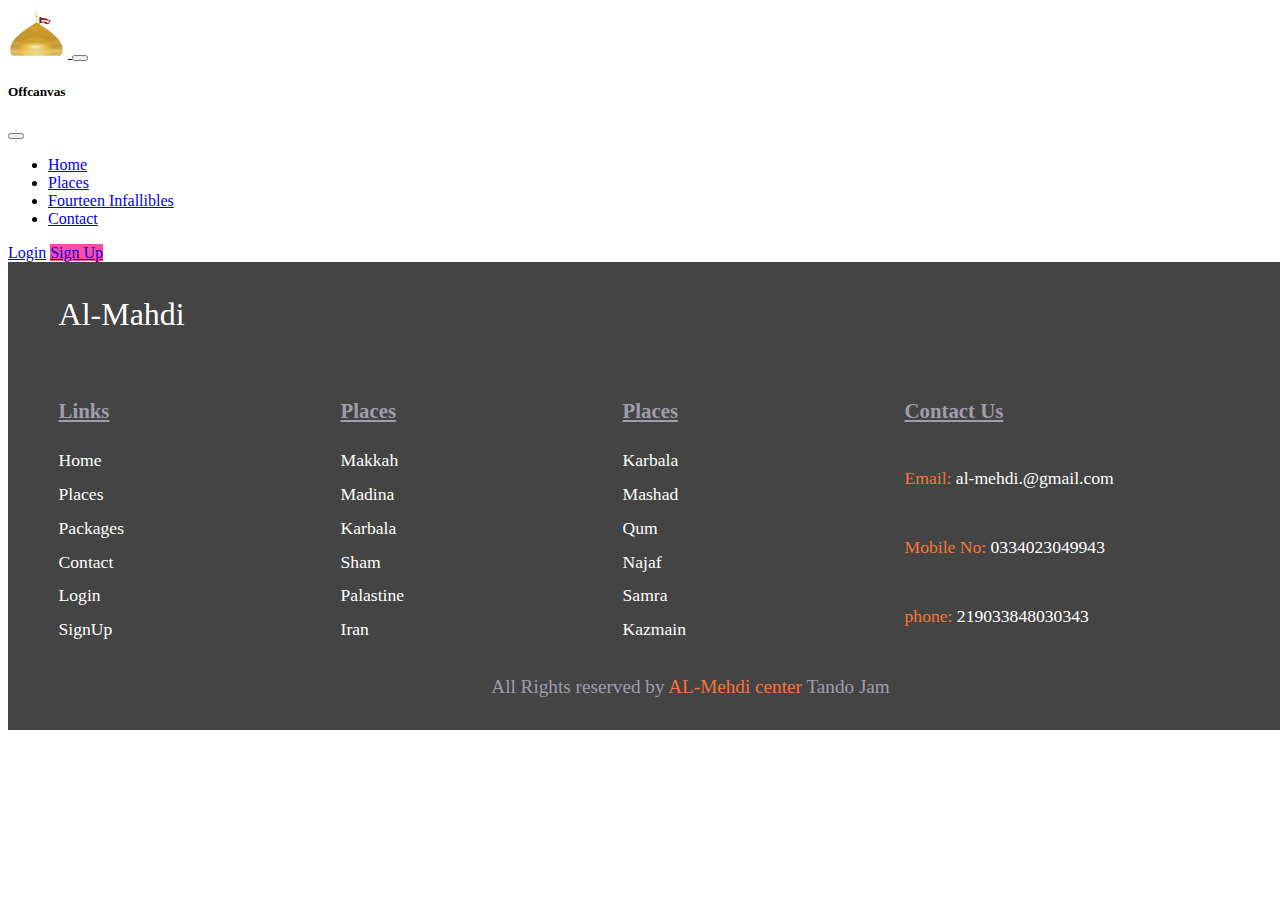
<file: Task-3/Contact.html>
<!DOCTYPE html>
<html lang="en">
<head>
    <meta charset="UTF-8">
    <meta name="viewport" content="width=device-width, initial-scale=1.0">
    <title>Document</title>
    <link href="https://cdn.jsdelivr.net/npm/bootstrap@5.3.2/dist/css/bootstrap.min.css" rel="stylesheet" integrity="sha384-T3c6CoIi6uLrA9TneNEoa7RxnatzjcDSCmG1MXxSR1GAsXEV/Dwwykc2MPK8M2HN" crossorigin="anonymous">
    <link rel="stylesheet" href="./style.css">
    <link rel="stylesheet" href="https://cdnjs.cloudflare.com/ajax/libs/font-awesome/6.5.1/css/all.min.css" integrity="sha512-DTOQO9RWCH3ppGqcWaEA1BIZOC6xxalwEsw9c2QQeAIftl+Vegovlnee1c9QX4TctnWMn13TZye+giMm8e2LwA==" crossorigin="anonymous" referrerpolicy="no-referrer" />
</head>
<body>
    <nav class="navbar navbar-expand-lg navbar-dark bg-dark fixed-top">
        <div class="container">
          <a class="navbar-brand" href="#">
            <img src="./img/logo1.png" alt="logo" style="width: 60px; height: 50px;">
          </a>

          <button class="navbar-toggler shadow-none border-0" type="button" data-bs-toggle="offcanvas" data-bs-target="#offcanvasNavbar" aria-controls="offcanvasNavbar" aria-label="Toggle navigation">
            <span class="navbar-toggler-icon"></span>
          </button>
          <!-- sidebar -->
          <div class="sidebar offcanvas offcanvas-start" tabindex="-1" id="offcanvasNavbar" aria-labelledby="offcanvasNavbarLabel">
            
            <div class="offcanvas-header text-white border-bottom">
              <h5 class="offcanvas-title" id="offcanvasNavbarLabel">Offcanvas</h5>
              <button type="button" class="btn-close btn-close-white shadow-none border-0" data-bs-dismiss="offcanvas" aria-label="Close"></button>
            </div>
            <div class="offcanvas-body  p-4 p-lg-0">
                <ul class="navbar-nav  justify-content-end fs-5 flex-grow-1 pe-3">
                    <li class="nav-item mx-2">
                      <a class="nav-link active" aria-current="page" href="./index.html">Home</a>
                    </li>
                    
                      <li class="nav-item mx-2">
                        <a class="nav-link" href="./places.html">Places</a>
                      </li>
                      <li class="nav-item mx-2">
                        <a class="nav-link" href="./Infallibles.html">Fourteen Infallibles</a>
                      </li>
                      <li class="nav-item mx-2">
                        <a class="nav-link" href="#">Contact</a>
                      </li>
                  </ul>
              <div class="d-flex flex-column flex-lg-row justify-content-center align-items-center gap-3">
                    <a href="#" class="text-white text-decoration-none">Login</a>
                    <a href="#" class="text-white text-decoration-none px-3 py-1 rounded-4" 
                     style="background-color:#f94ca4;">Sign Up</a>
              </div>
            </div>
          </div>
        </div>
      </nav> 

      
      <footer>
        <div class="top">
          <h1>Al-Mahdi</h1>
          <div class="icons">
            <i class="fa-brands fa-facebook"></i>
            <i class="fa-brands fa-instagram"></i>
            <i class="fa-brands fa-linkedin"></i>
            <i class="fa-brands fa-twitter"></i>
            <i class="fa-brands fa-skype"></i>
          </div>
        </div>

        <div class="center">
             <div class="links">
               <h4>Links</h4>
               <div>
               <a href="">Home</a>
               <a href="">Places</a>
               <a href="">Packages</a>
               <a href="">Contact</a>
               <a href="">Login</a>
               <a href="">SignUp</a>
              </div>
              </div>
             <div class="links">
              <h4>Places</h4>
              <div>
              <a href="">Makkah</a>
              <a href="">Madina</a>
              <a href="">Karbala</a>
              <a href="">Sham</a>
              <a href="">Palastine</a>
              <a href="">Iran</a>
            </div>
            </div>
            <div class="links">
              <h4>Places</h4>
              <div>
              <a href="">Karbala</a>
              <a href="">Mashad</a>
              <a href="">Qum</a>
              <a href="">Najaf</a>
              <a href="">Samra</a>
              <a href="">Kazmain</a>
            </div>
            </div>

            <div class="links">
              <h4>Contact Us</h4>
              <div>
                <p><span>Email:</span> al-mehdi.@gmail.com</p>
                <p><span>Mobile No:</span> 0334023049943</p>
                <p><span>phone:</span> 219033848030343</p>

              </div>
            </div>

        </div>
        <div class="last">
             <p>All Rights reserved by <span>AL-Mehdi center</span>  Tando Jam</p>
        </div>
      </footer>

    <script src="https://cdn.jsdelivr.net/npm/bootstrap@5.3.2/dist/js/bootstrap.bundle.min.js" integrity="sha384-C6RzsynM9kWDrMNeT87bh95OGNyZPhcTNXj1NW7RuBCsyN/o0jlpcV8Qyq46cDfL" crossorigin="anonymous"></script>
</body>
</html>
</file>
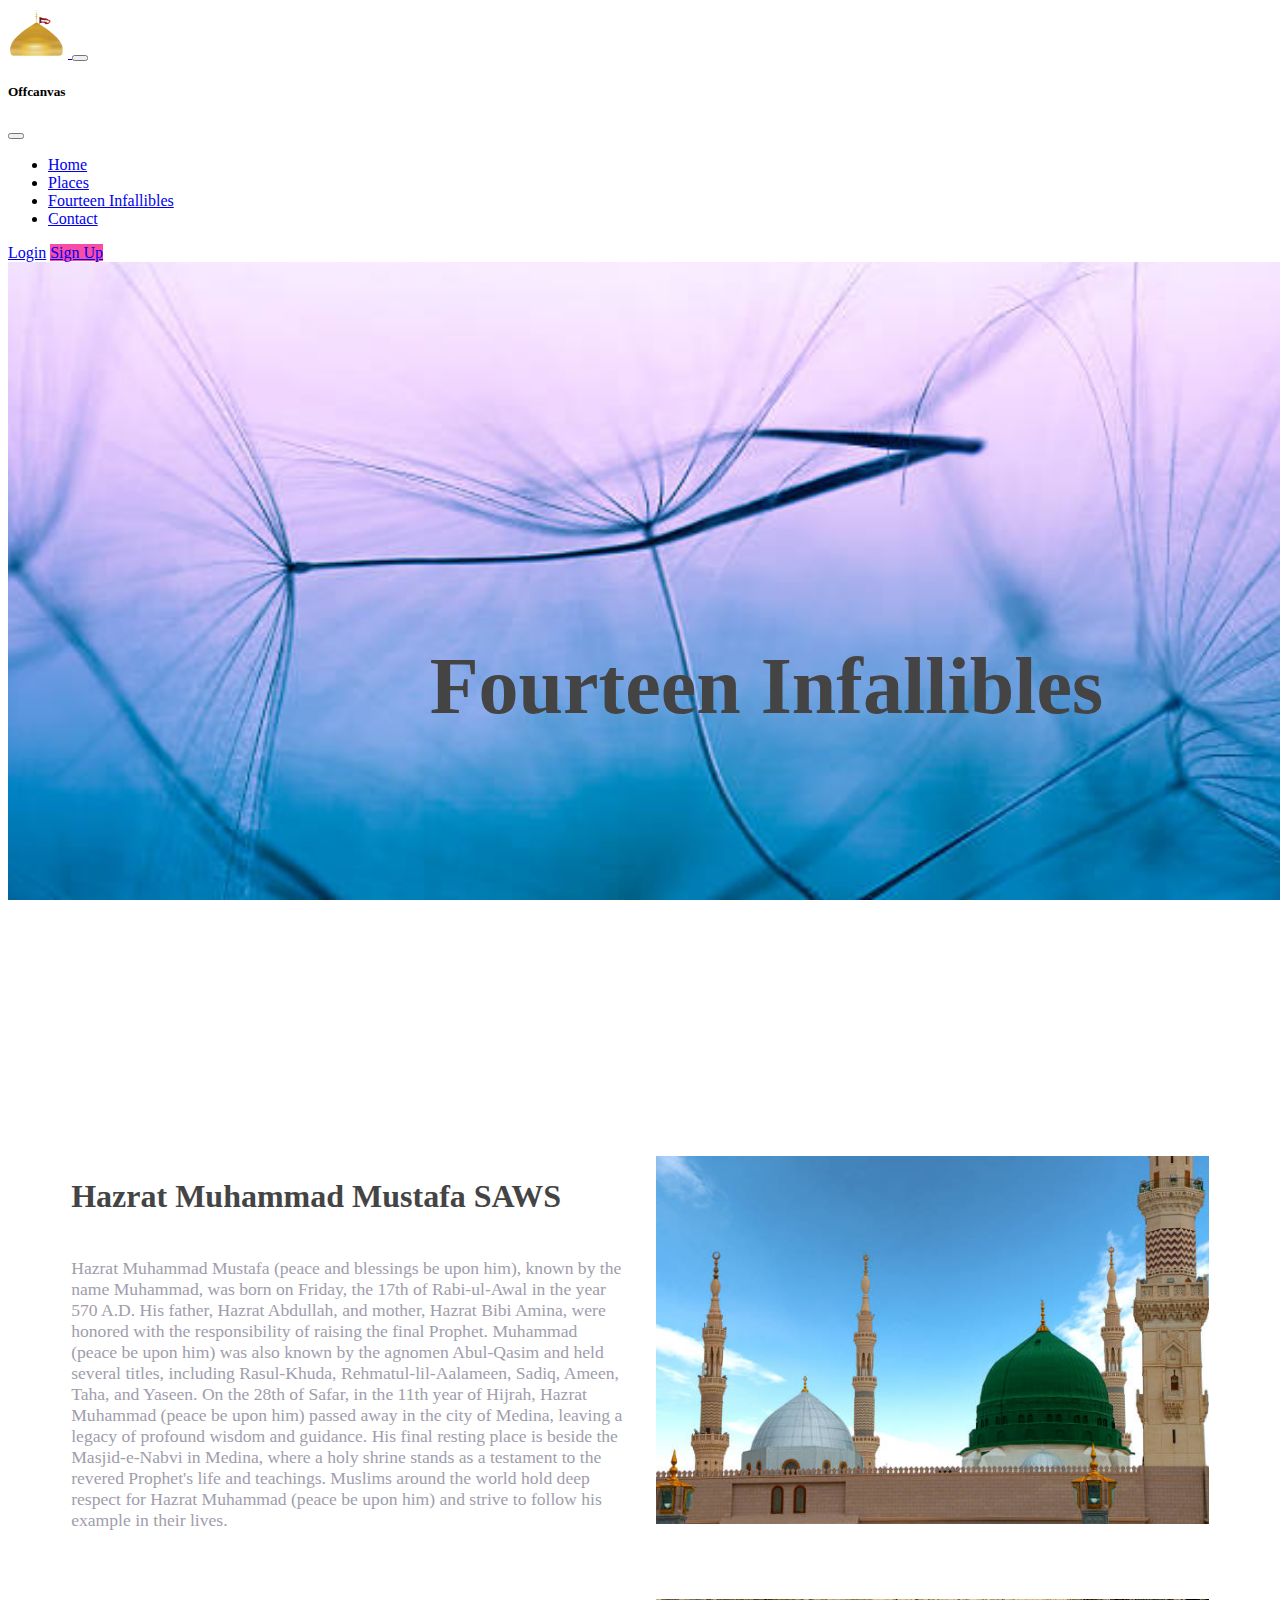
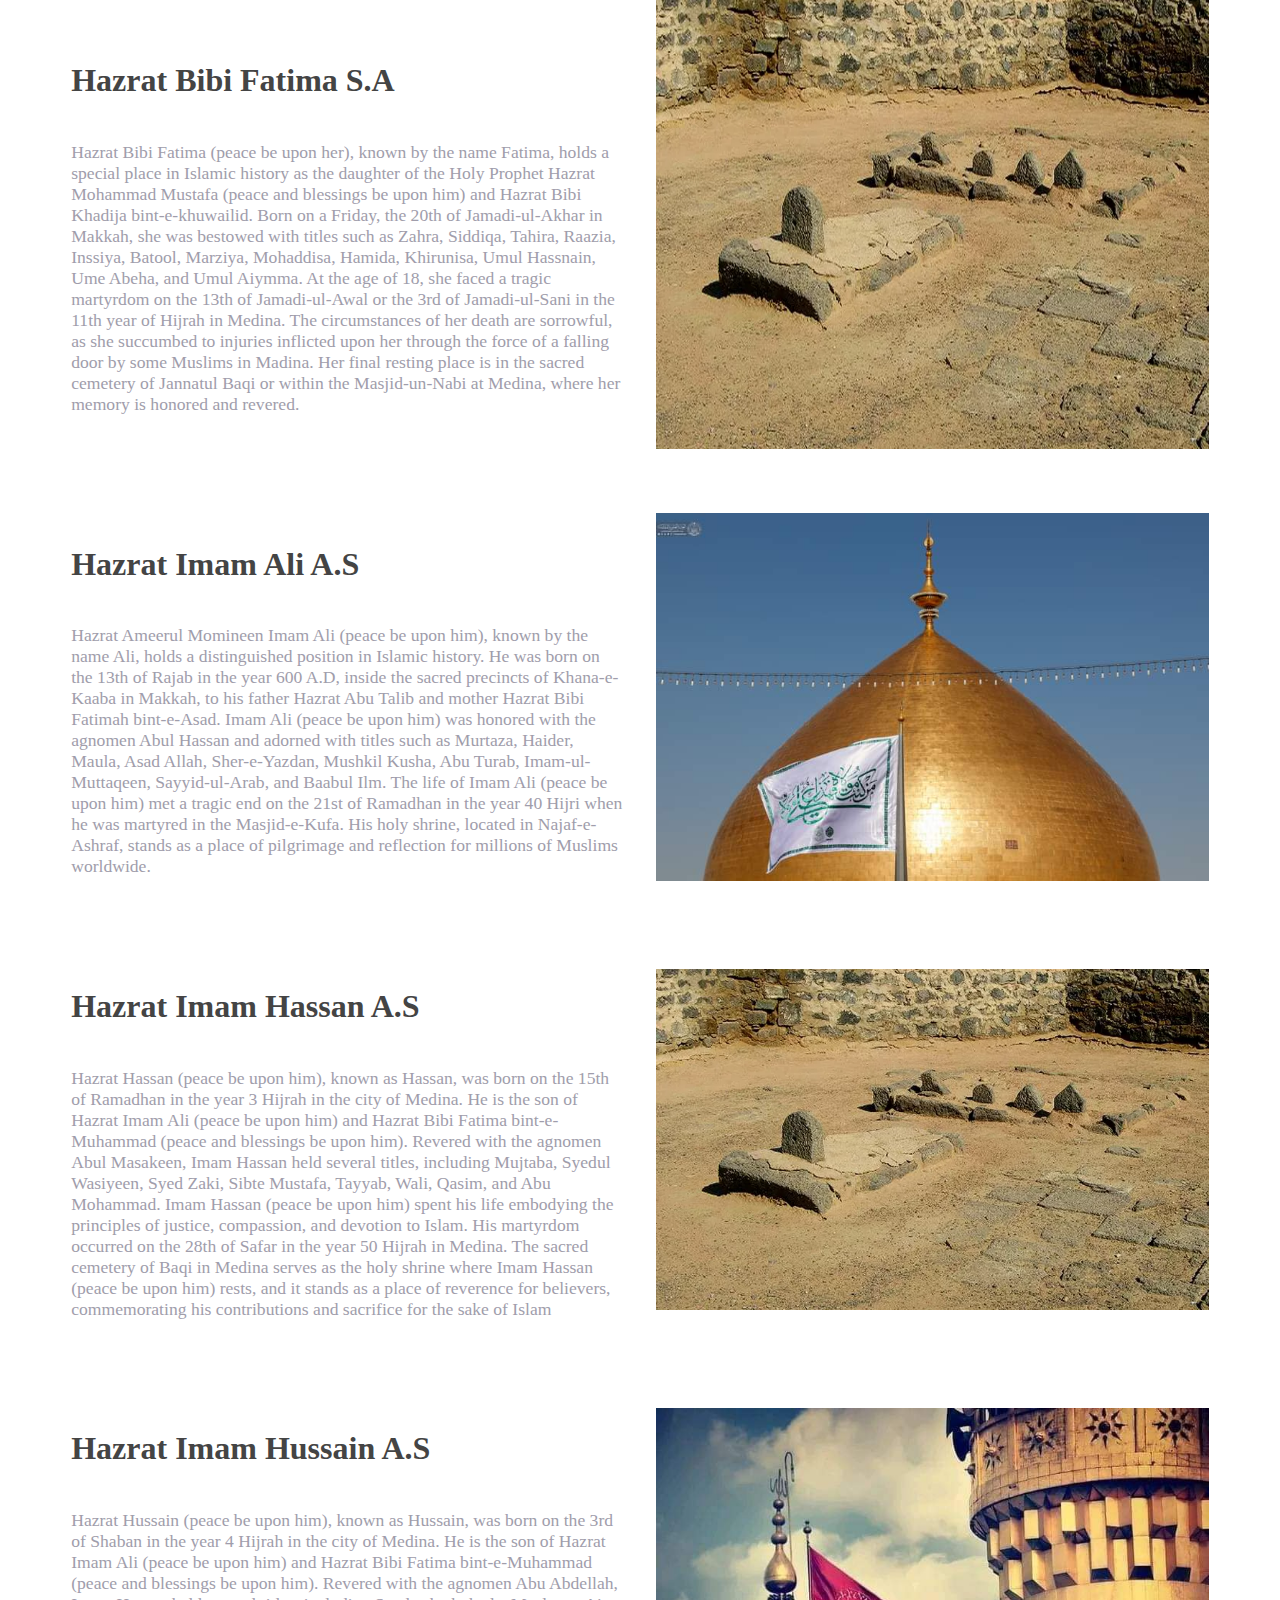
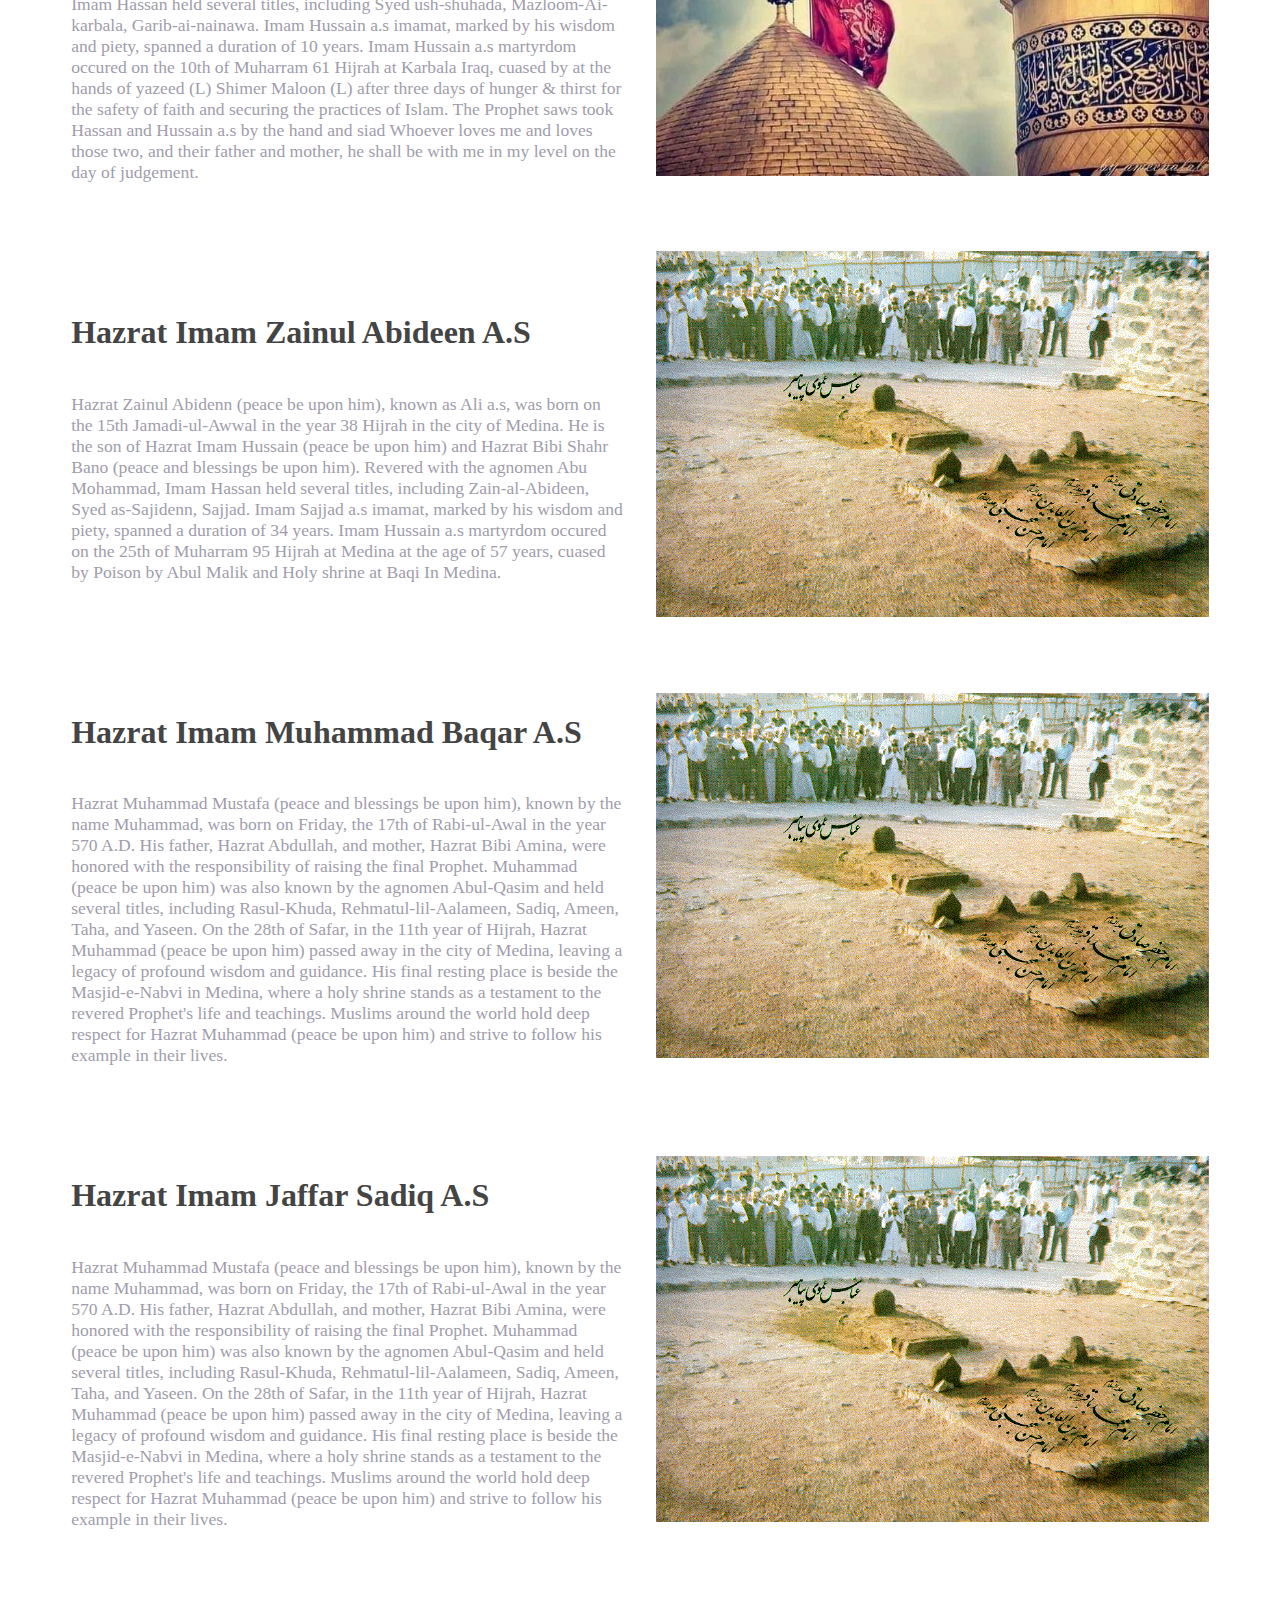
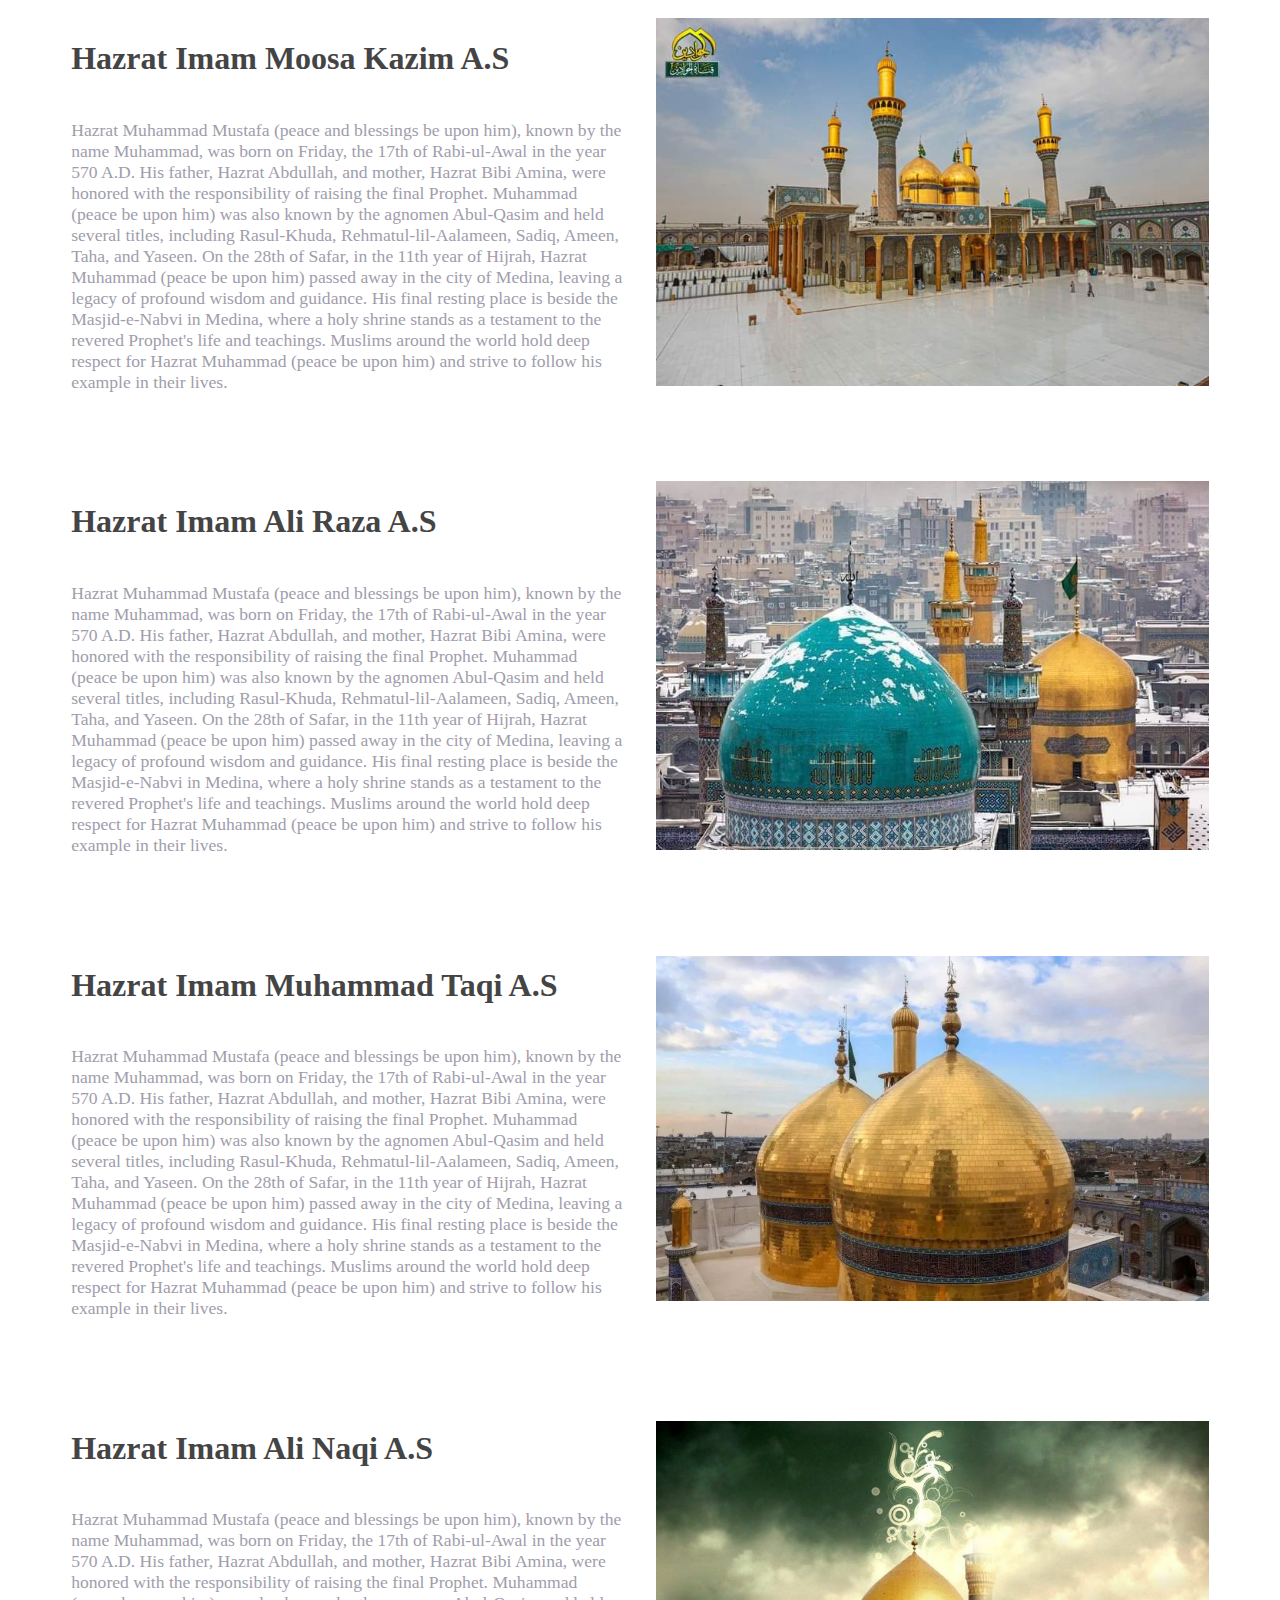
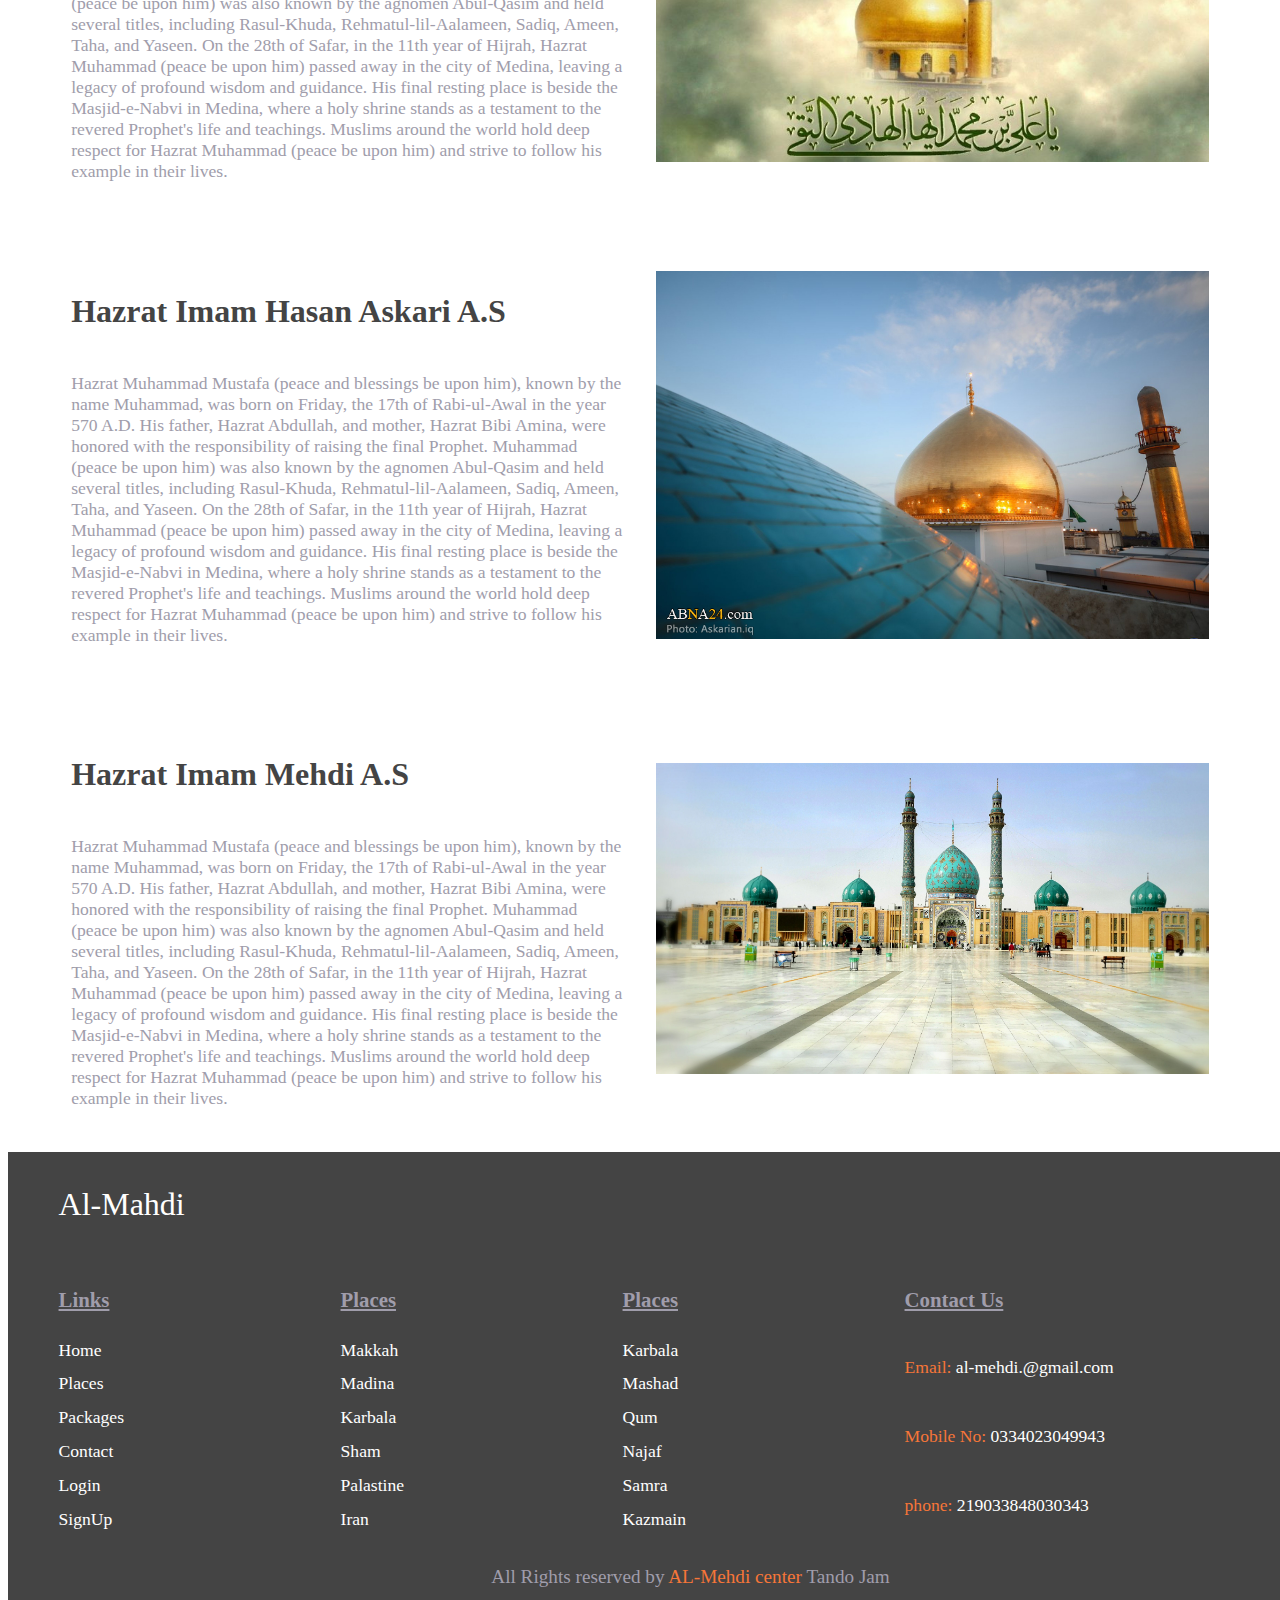
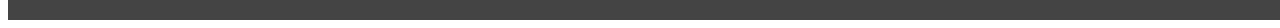
<file: Task-3/Infallibles.html>
<!DOCTYPE html>
<html lang="en">
<head>
    <meta charset="UTF-8">
    <meta name="viewport" content="width=device-width, initial-scale=1.0">
    <title>Document</title>
    <link href="https://cdn.jsdelivr.net/npm/bootstrap@5.3.2/dist/css/bootstrap.min.css" rel="stylesheet" integrity="sha384-T3c6CoIi6uLrA9TneNEoa7RxnatzjcDSCmG1MXxSR1GAsXEV/Dwwykc2MPK8M2HN" crossorigin="anonymous">
    <link rel="stylesheet" href="./style.css">
    <link rel="stylesheet" href="https://cdnjs.cloudflare.com/ajax/libs/font-awesome/6.5.1/css/all.min.css" integrity="sha512-DTOQO9RWCH3ppGqcWaEA1BIZOC6xxalwEsw9c2QQeAIftl+Vegovlnee1c9QX4TctnWMn13TZye+giMm8e2LwA==" crossorigin="anonymous" referrerpolicy="no-referrer" />
</head>
<body>
    <nav class="navbar navbar-expand-lg navbar-dark bg-dark fixed-top">
        <div class="container">
          <a class="navbar-brand" href="#">
            <img src="./img/logo1.png" alt="logo" style="width: 60px; height: 50px;">
          </a>

          <button class="navbar-toggler shadow-none border-0" type="button" data-bs-toggle="offcanvas" data-bs-target="#offcanvasNavbar" aria-controls="offcanvasNavbar" aria-label="Toggle navigation">
            <span class="navbar-toggler-icon"></span>
          </button>
          <!-- sidebar -->
          <div class="sidebar offcanvas offcanvas-start" tabindex="-1" id="offcanvasNavbar" aria-labelledby="offcanvasNavbarLabel">
            
            <div class="offcanvas-header text-white border-bottom">
              <h5 class="offcanvas-title" id="offcanvasNavbarLabel">Offcanvas</h5>
              <button type="button" class="btn-close btn-close-white shadow-none border-0" data-bs-dismiss="offcanvas" aria-label="Close"></button>
            </div>
            <div class="offcanvas-body  p-4 p-lg-0">
                <ul class="navbar-nav  justify-content-end fs-5 flex-grow-1 pe-3">
                    <li class="nav-item mx-2">
                      <a class="nav-link active" aria-current="page" href="./index.html">Home</a>
                    </li>
                    
                      <li class="nav-item mx-2">
                        <a class="nav-link" href="./places.html">Places</a>
                      </li>
                      <li class="nav-item mx-2">
                        <a class="nav-link" href="./Infallibles.html">Fourteen Infallibles</a>
                      </li>
                      <li class="nav-item mx-2">
                        <a class="nav-link" href="#">Contact</a>
                      </li>
                  </ul>
              <div class="d-flex flex-column flex-lg-row justify-content-center align-items-center gap-3">
                    <a href="#" class="text-white text-decoration-none">Login</a>
                    <a href="#" class="text-white text-decoration-none px-3 py-1 rounded-4" 
                     style="background-color:#f94ca4;">Sign Up</a>
              </div>
            </div>
          </div>
        </div>
      </nav> 

      <section class="infall">
            <h1 class="place-heading">Fourteen Infallibles</h1>
      </section>

    

      <section id="1" class="infallibles">
        <div class="infallible-content">
              <h4>Hazrat Muhammad Mustafa SAWS</h4>
              <p>
                Hazrat Muhammad Mustafa (peace and blessings be upon him), known by the name Muhammad, was born on Friday, the 17th of Rabi-ul-Awal in the year 570 A.D. His father, Hazrat Abdullah, and mother, Hazrat Bibi Amina, were honored with the responsibility of raising the final Prophet. Muhammad (peace be upon him) was also known by the agnomen Abul-Qasim and held several titles, including Rasul-Khuda, Rehmatul-lil-Aalameen, Sadiq, Ameen, Taha, and Yaseen.
                On the 28th of Safar, in the 11th year of Hijrah, Hazrat Muhammad (peace be upon him) passed away in the city of Medina, leaving a legacy of profound wisdom and guidance. His final resting place is beside the Masjid-e-Nabvi in Medina, where a holy shrine stands as a testament to the revered Prophet's life and teachings. Muslims around the world hold deep respect for Hazrat Muhammad (peace be upon him) and strive to follow his example in their lives.
              </p>
       </div>
       <div class="infallible-img">
           <img src="./img/mad.jpg" alt="">
       </div>
</section>
<section id="2" class="infallibles">
  <div class="infallible-content">
        <h4>Hazrat Bibi Fatima S.A</h4>
        <p>
          Hazrat Bibi Fatima (peace be upon her), known by the name Fatima, holds a special place in Islamic history as the daughter of the Holy Prophet Hazrat Mohammad Mustafa (peace and blessings be upon him) and Hazrat Bibi Khadija bint-e-khuwailid. Born on a Friday, the 20th of Jamadi-ul-Akhar in Makkah, she was bestowed with titles such as Zahra, Siddiqa, Tahira, Raazia, Inssiya, Batool, Marziya, Mohaddisa, Hamida, Khirunisa, Umul Hassnain, Ume Abeha, and Umul Aiymma.
          At the age of 18, she faced a tragic martyrdom on the 13th of Jamadi-ul-Awal or the 3rd of Jamadi-ul-Sani in the 11th year of Hijrah in Medina. The circumstances of her death are sorrowful, as she succumbed to injuries inflicted upon her through the force of a falling door by some Muslims in Madina.
          Her final resting place is in the sacred cemetery of Jannatul Baqi or within the Masjid-un-Nabi at Medina, where her memory is honored and revered.  
        </p>
 </div>
 <div class="infallible-img">
     <img src="./img/baqih.webp" style="height: 450px;" alt="">
 </div>
</section>
<section id="3" class="infallibles">
  <div class="infallible-content">
        <h4>Hazrat Imam Ali A.S</h4>
        <p>
          Hazrat Ameerul Momineen Imam Ali (peace be upon him), known by the name Ali, holds a distinguished position in Islamic history. He was born on the 13th of Rajab in the year 600 A.D, inside the sacred precincts of Khana-e-Kaaba in Makkah, to his father Hazrat Abu Talib and mother Hazrat Bibi Fatimah bint-e-Asad. Imam Ali (peace be upon him) was honored with the agnomen Abul Hassan and adorned with titles such as Murtaza, Haider, Maula, Asad Allah, Sher-e-Yazdan, Mushkil Kusha, Abu Turab, Imam-ul-Muttaqeen, Sayyid-ul-Arab, and Baabul Ilm.
          The life of Imam Ali (peace be upon him) met a tragic end on the 21st of Ramadhan in the year 40 Hijri when he was martyred in the Masjid-e-Kufa. His holy shrine, located in Najaf-e-Ashraf, stands as a place of pilgrimage and reflection for millions of Muslims worldwide.  
        
        </p>
 </div>
 <div class="infallible-img">
     <img src="./img/3.jpeg" alt="">
 </div>
</section>
<section id="4" class="infallibles">
  <div class="infallible-content">
        <h4>Hazrat Imam Hassan A.S</h4>
        <p>
          Hazrat Hassan (peace be upon him), known as Hassan, was born on the 15th of Ramadhan in the year 3 Hijrah in the city of Medina. He is the son of Hazrat Imam Ali (peace be upon him) and Hazrat Bibi Fatima bint-e-Muhammad (peace and blessings be upon him). Revered with the agnomen Abul Masakeen, Imam Hassan held several titles, including Mujtaba, Syedul Wasiyeen, Syed Zaki, Sibte Mustafa, Tayyab, Wali, Qasim, and Abu Mohammad.
          Imam Hassan (peace be upon him) spent his life embodying the principles of justice, compassion, and devotion to Islam. His martyrdom occurred on the 28th of Safar in the year 50 Hijrah in Medina. The sacred cemetery of Baqi in Medina serves as the holy shrine where Imam Hassan (peace be upon him) rests, and it stands as a place of reverence for believers, commemorating his contributions and sacrifice for the sake of Islam
        </p>
 </div>
 <div class="infallible-img">
     <img src="./img/baqih.webp" alt="">
 </div>
</section>
<section id="5" class="infallibles">
  <div class="infallible-content">
        <h4>Hazrat Imam Hussain A.S</h4>
        <p>
          Hazrat Hussain (peace be upon him), known as Hussain, was born on the 3rd of Shaban in the year 4 Hijrah in the city of Medina. He is the son of Hazrat Imam Ali (peace be upon him) and Hazrat Bibi Fatima bint-e-Muhammad (peace and blessings be upon him). Revered with the agnomen Abu Abdellah, Imam Hassan held several titles, including Syed ush-shuhada, Mazloom-Ai-karbala, Garib-ai-nainawa.
          Imam Hussain a.s imamat, marked by his wisdom and piety, spanned a duration of 10 years. Imam Hussain a.s martyrdom occured on the 10th of Muharram 61 Hijrah at Karbala Iraq, cuased by 
          at the hands of yazeed (L) Shimer Maloon (L) after three days of hunger & thirst for the safety of faith and securing the practices of Islam.
          The Prophet saws took Hassan and Hussain a.s by the hand and siad Whoever loves me and loves those two, and their father and mother, he shall be with me in my level on the day of judgement.
        </p>
 </div>
 <div class="infallible-img">
     <img src="./img/1.jpeg" alt="">
 </div>
</section>
<section id="6" class="infallibles">
  <div class="infallible-content">
        <h4>Hazrat Imam Zainul Abideen A.S</h4>
        <p>
          Hazrat Zainul Abidenn (peace be upon him), known as Ali a.s, was born on the 15th Jamadi-ul-Awwal in the year 38 Hijrah in the city of Medina. He is the son of Hazrat Imam Hussain (peace be upon him) and Hazrat Bibi Shahr Bano (peace and blessings be upon him). Revered with the agnomen Abu Mohammad, Imam Hassan held several titles, including Zain-al-Abideen, Syed as-Sajidenn, Sajjad.
          Imam Sajjad a.s imamat, marked by his wisdom and piety, spanned a duration of 34 years. Imam Hussain a.s martyrdom occured on the 25th of Muharram 95 Hijrah at Medina at the age of 57 years, cuased by 
          Poison by Abul Malik and Holy shrine at Baqi In Medina.

        </p>
 </div>
 <div class="infallible-img">
     <img src="./img/baqi.gif" alt="">
 </div>
</section>
<section id="7" class="infallibles">
  <div class="infallible-content">
        <h4>Hazrat Imam Muhammad Baqar A.S</h4>
        <p>
          Hazrat Muhammad Mustafa (peace and blessings be upon him), known by the name Muhammad, was born on Friday, the 17th of Rabi-ul-Awal in the year 570 A.D. His father, Hazrat Abdullah, and mother, Hazrat Bibi Amina, were honored with the responsibility of raising the final Prophet. Muhammad (peace be upon him) was also known by the agnomen Abul-Qasim and held several titles, including Rasul-Khuda, Rehmatul-lil-Aalameen, Sadiq, Ameen, Taha, and Yaseen.
          On the 28th of Safar, in the 11th year of Hijrah, Hazrat Muhammad (peace be upon him) passed away in the city of Medina, leaving a legacy of profound wisdom and guidance. His final resting place is beside the Masjid-e-Nabvi in Medina, where a holy shrine stands as a testament to the revered Prophet's life and teachings. Muslims around the world hold deep respect for Hazrat Muhammad (peace be upon him) and strive to follow his example in their lives.
        </p>
 </div>
 <div class="infallible-img">
     <img src="./img/baqi.gif" alt="">
 </div>
</section>
<section id="8" class="infallibles">
  <div class="infallible-content">
        <h4>Hazrat Imam Jaffar Sadiq A.S</h4>
        <p>
          Hazrat Muhammad Mustafa (peace and blessings be upon him), known by the name Muhammad, was born on Friday, the 17th of Rabi-ul-Awal in the year 570 A.D. His father, Hazrat Abdullah, and mother, Hazrat Bibi Amina, were honored with the responsibility of raising the final Prophet. Muhammad (peace be upon him) was also known by the agnomen Abul-Qasim and held several titles, including Rasul-Khuda, Rehmatul-lil-Aalameen, Sadiq, Ameen, Taha, and Yaseen.
          On the 28th of Safar, in the 11th year of Hijrah, Hazrat Muhammad (peace be upon him) passed away in the city of Medina, leaving a legacy of profound wisdom and guidance. His final resting place is beside the Masjid-e-Nabvi in Medina, where a holy shrine stands as a testament to the revered Prophet's life and teachings. Muslims around the world hold deep respect for Hazrat Muhammad (peace be upon him) and strive to follow his example in their lives.
        </p>
 </div>
 <div class="infallible-img">
     <img src="./img/baqi.gif" alt="">
 </div>
</section>
<section id="9" class="infallibles">
  <div class="infallible-content">
        <h4>Hazrat Imam Moosa Kazim A.S</h4>
        <p>      Hazrat Muhammad Mustafa (peace and blessings be upon him), known by the name Muhammad, was born on Friday, the 17th of Rabi-ul-Awal in the year 570 A.D. His father, Hazrat Abdullah, and mother, Hazrat Bibi Amina, were honored with the responsibility of raising the final Prophet. Muhammad (peace be upon him) was also known by the agnomen Abul-Qasim and held several titles, including Rasul-Khuda, Rehmatul-lil-Aalameen, Sadiq, Ameen, Taha, and Yaseen.
          On the 28th of Safar, in the 11th year of Hijrah, Hazrat Muhammad (peace be upon him) passed away in the city of Medina, leaving a legacy of profound wisdom and guidance. His final resting place is beside the Masjid-e-Nabvi in Medina, where a holy shrine stands as a testament to the revered Prophet's life and teachings. Muslims around the world hold deep respect for Hazrat Muhammad (peace be upon him) and strive to follow his example in their lives.</p>
 </div>
 <div class="infallible-img">
     <img src="./img/710.jpg" alt="">
 </div>
</section>
<section id="10" class="infallibles">
  <div class="infallible-content">
        <h4>Hazrat Imam Ali Raza A.S</h4>
        <p>
          Hazrat Muhammad Mustafa (peace and blessings be upon him), known by the name Muhammad, was born on Friday, the 17th of Rabi-ul-Awal in the year 570 A.D. His father, Hazrat Abdullah, and mother, Hazrat Bibi Amina, were honored with the responsibility of raising the final Prophet. Muhammad (peace be upon him) was also known by the agnomen Abul-Qasim and held several titles, including Rasul-Khuda, Rehmatul-lil-Aalameen, Sadiq, Ameen, Taha, and Yaseen.
          On the 28th of Safar, in the 11th year of Hijrah, Hazrat Muhammad (peace be upon him) passed away in the city of Medina, leaving a legacy of profound wisdom and guidance. His final resting place is beside the Masjid-e-Nabvi in Medina, where a holy shrine stands as a testament to the revered Prophet's life and teachings. Muslims around the world hold deep respect for Hazrat Muhammad (peace be upon him) and strive to follow his example in their lives.
        </p>
 </div>
 <div class="infallible-img">
     <img src="./img/Raza.jpg" alt="">
 </div>
</section>

<section id="11" class="infallibles">
  <div class="infallible-content">
        <h4>Hazrat Imam Muhammad Taqi A.S</h4>
        <p>      Hazrat Muhammad Mustafa (peace and blessings be upon him), known by the name Muhammad, was born on Friday, the 17th of Rabi-ul-Awal in the year 570 A.D. His father, Hazrat Abdullah, and mother, Hazrat Bibi Amina, were honored with the responsibility of raising the final Prophet. Muhammad (peace be upon him) was also known by the agnomen Abul-Qasim and held several titles, including Rasul-Khuda, Rehmatul-lil-Aalameen, Sadiq, Ameen, Taha, and Yaseen.
          On the 28th of Safar, in the 11th year of Hijrah, Hazrat Muhammad (peace be upon him) passed away in the city of Medina, leaving a legacy of profound wisdom and guidance. His final resting place is beside the Masjid-e-Nabvi in Medina, where a holy shrine stands as a testament to the revered Prophet's life and teachings. Muslims around the world hold deep respect for Hazrat Muhammad (peace be upon him) and strive to follow his example in their lives.</p>
 </div>
 <div  class="infallible-img">
     <img src="./img/10.webp" alt="">
 </div>
</section>
<section id="12" class="infallibles">
  <div class="infallible-content">
        <h4>Hazrat Imam Ali Naqi A.S</h4>
        <p>      Hazrat Muhammad Mustafa (peace and blessings be upon him), known by the name Muhammad, was born on Friday, the 17th of Rabi-ul-Awal in the year 570 A.D. His father, Hazrat Abdullah, and mother, Hazrat Bibi Amina, were honored with the responsibility of raising the final Prophet. Muhammad (peace be upon him) was also known by the agnomen Abul-Qasim and held several titles, including Rasul-Khuda, Rehmatul-lil-Aalameen, Sadiq, Ameen, Taha, and Yaseen.
          On the 28th of Safar, in the 11th year of Hijrah, Hazrat Muhammad (peace be upon him) passed away in the city of Medina, leaving a legacy of profound wisdom and guidance. His final resting place is beside the Masjid-e-Nabvi in Medina, where a holy shrine stands as a testament to the revered Prophet's life and teachings. Muslims around the world hold deep respect for Hazrat Muhammad (peace be upon him) and strive to follow his example in their lives.</p>
 </div>
 <div class="infallible-img">
     <img src="./img/9.jpg" alt="">
 </div>
</section>

<section id="11" class="infallibles">
  <div class="infallible-content">
        <h4>Hazrat Imam Hasan Askari A.S</h4>
        <p>      Hazrat Muhammad Mustafa (peace and blessings be upon him), known by the name Muhammad, was born on Friday, the 17th of Rabi-ul-Awal in the year 570 A.D. His father, Hazrat Abdullah, and mother, Hazrat Bibi Amina, were honored with the responsibility of raising the final Prophet. Muhammad (peace be upon him) was also known by the agnomen Abul-Qasim and held several titles, including Rasul-Khuda, Rehmatul-lil-Aalameen, Sadiq, Ameen, Taha, and Yaseen.
          On the 28th of Safar, in the 11th year of Hijrah, Hazrat Muhammad (peace be upon him) passed away in the city of Medina, leaving a legacy of profound wisdom and guidance. His final resting place is beside the Masjid-e-Nabvi in Medina, where a holy shrine stands as a testament to the revered Prophet's life and teachings. Muslims around the world hold deep respect for Hazrat Muhammad (peace be upon him) and strive to follow his example in their lives.</p>
 </div>
 <div  class="infallible-img">
     <img src="./img/ima 11.jpg" alt="">
 </div>
</section>
<section id="12" class="infallibles">
  <div class="infallible-content">
        <h4>Hazrat Imam Mehdi A.S</h4>
        <p>      Hazrat Muhammad Mustafa (peace and blessings be upon him), known by the name Muhammad, was born on Friday, the 17th of Rabi-ul-Awal in the year 570 A.D. His father, Hazrat Abdullah, and mother, Hazrat Bibi Amina, were honored with the responsibility of raising the final Prophet. Muhammad (peace be upon him) was also known by the agnomen Abul-Qasim and held several titles, including Rasul-Khuda, Rehmatul-lil-Aalameen, Sadiq, Ameen, Taha, and Yaseen.
          On the 28th of Safar, in the 11th year of Hijrah, Hazrat Muhammad (peace be upon him) passed away in the city of Medina, leaving a legacy of profound wisdom and guidance. His final resting place is beside the Masjid-e-Nabvi in Medina, where a holy shrine stands as a testament to the revered Prophet's life and teachings. Muslims around the world hold deep respect for Hazrat Muhammad (peace be upon him) and strive to follow his example in their lives.</p>
 </div>
 <div class="infallible-img">
     <img src="./img/jam.jpg"  alt="">
 </div>
</section>

      
      <footer>
        <div class="top">
          <h1>Al-Mahdi</h1>
          <div class="icons">
            <i class="fa-brands fa-facebook"></i>
            <i class="fa-brands fa-instagram"></i>
            <i class="fa-brands fa-linkedin"></i>
            <i class="fa-brands fa-twitter"></i>
            <i class="fa-brands fa-skype"></i>
          </div>
        </div>

        <div class="center">
             <div class="links">
               <h4>Links</h4>
               <div>
               <a href="">Home</a>
               <a href="">Places</a>
               <a href="">Packages</a>
               <a href="">Contact</a>
               <a href="">Login</a>
               <a href="">SignUp</a>
              </div>
              </div>
             <div class="links">
              <h4>Places</h4>
              <div>
              <a href="">Makkah</a>
              <a href="">Madina</a>
              <a href="">Karbala</a>
              <a href="">Sham</a>
              <a href="">Palastine</a>
              <a href="">Iran</a>
            </div>
            </div>
            <div class="links">
              <h4>Places</h4>
              <div>
              <a href="">Karbala</a>
              <a href="">Mashad</a>
              <a href="">Qum</a>
              <a href="">Najaf</a>
              <a href="">Samra</a>
              <a href="">Kazmain</a>
            </div>
            </div>

            <div class="links">
              <h4>Contact Us</h4>
              <div>
                <p><span>Email:</span> al-mehdi.@gmail.com</p>
                <p><span>Mobile No:</span> 0334023049943</p>
                <p><span>phone:</span> 219033848030343</p>

              </div>
            </div>

        </div>
        <div class="last">
             <p>All Rights reserved by <span>AL-Mehdi center</span>  Tando Jam</p>
        </div>
      </footer>

    <script src="https://cdn.jsdelivr.net/npm/bootstrap@5.3.2/dist/js/bootstrap.bundle.min.js" integrity="sha384-C6RzsynM9kWDrMNeT87bh95OGNyZPhcTNXj1NW7RuBCsyN/o0jlpcV8Qyq46cDfL" crossorigin="anonymous"></script>
</body>
</html>
</file>
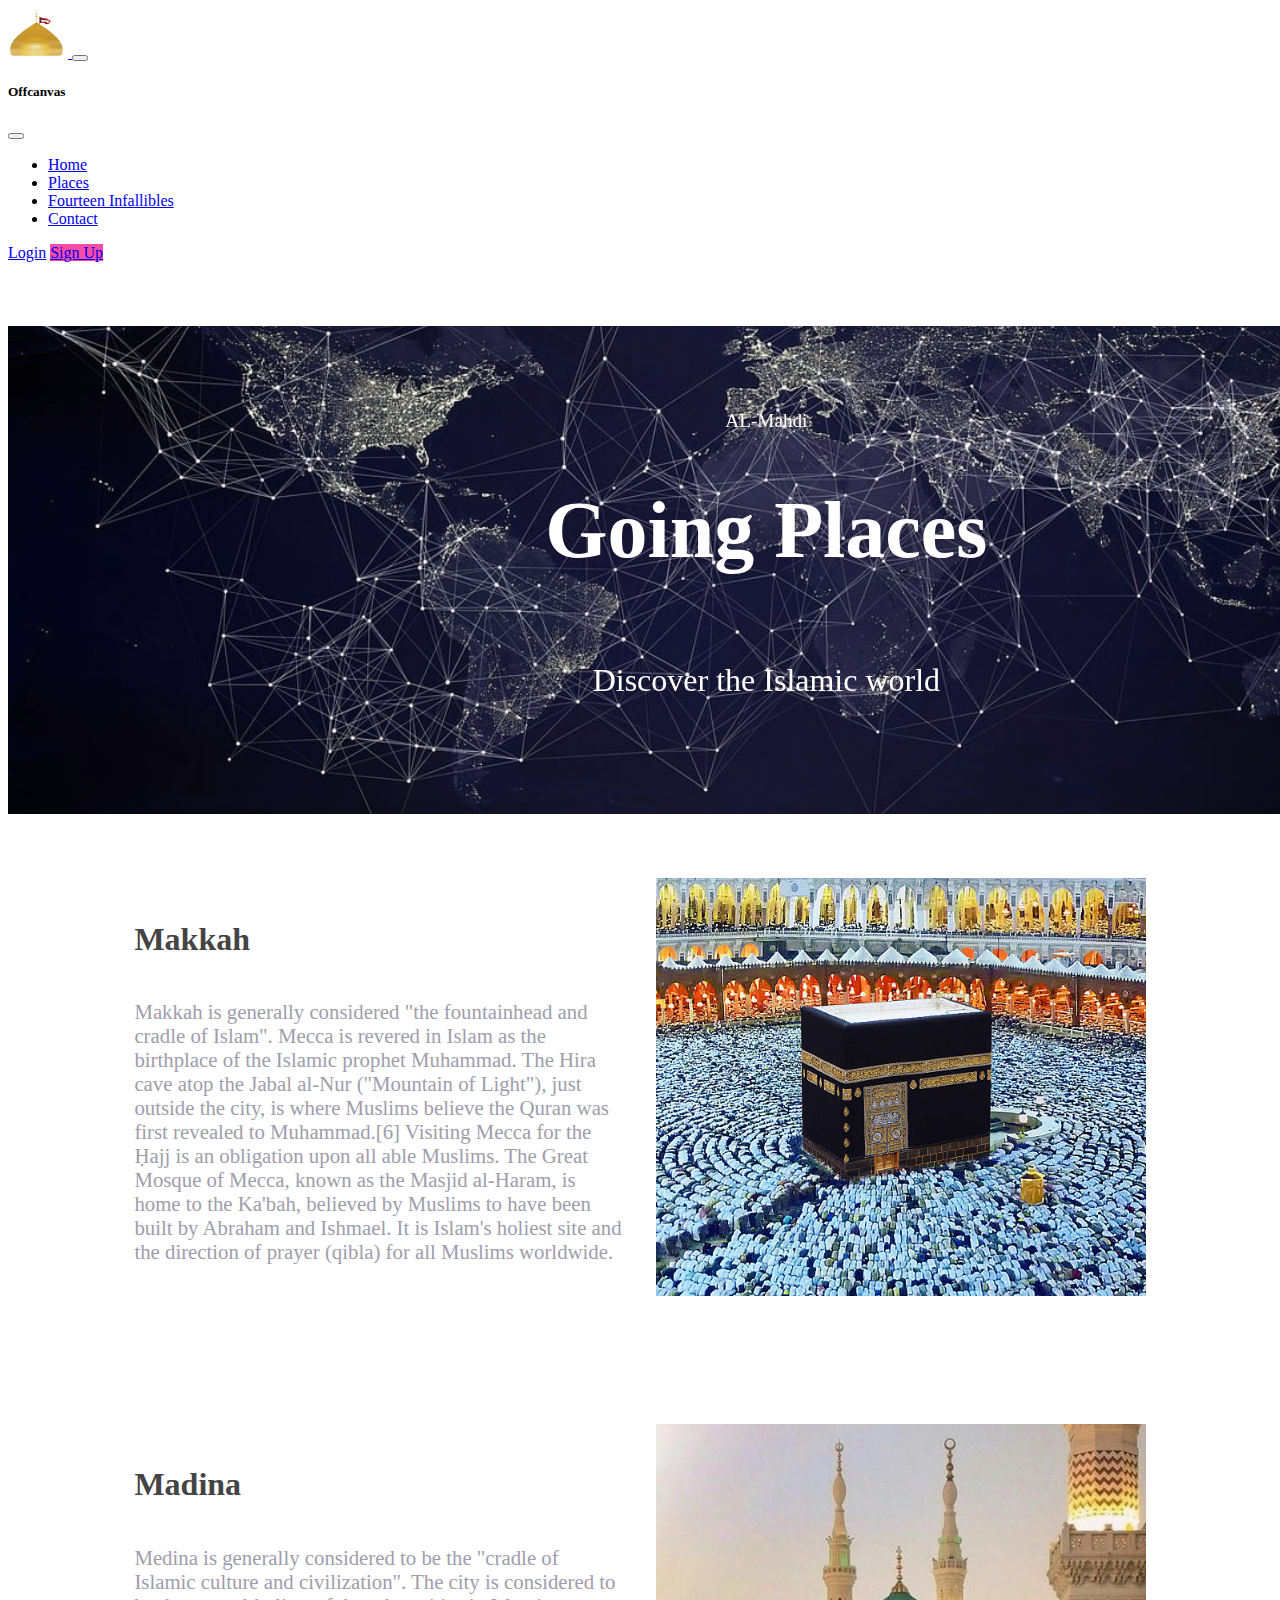
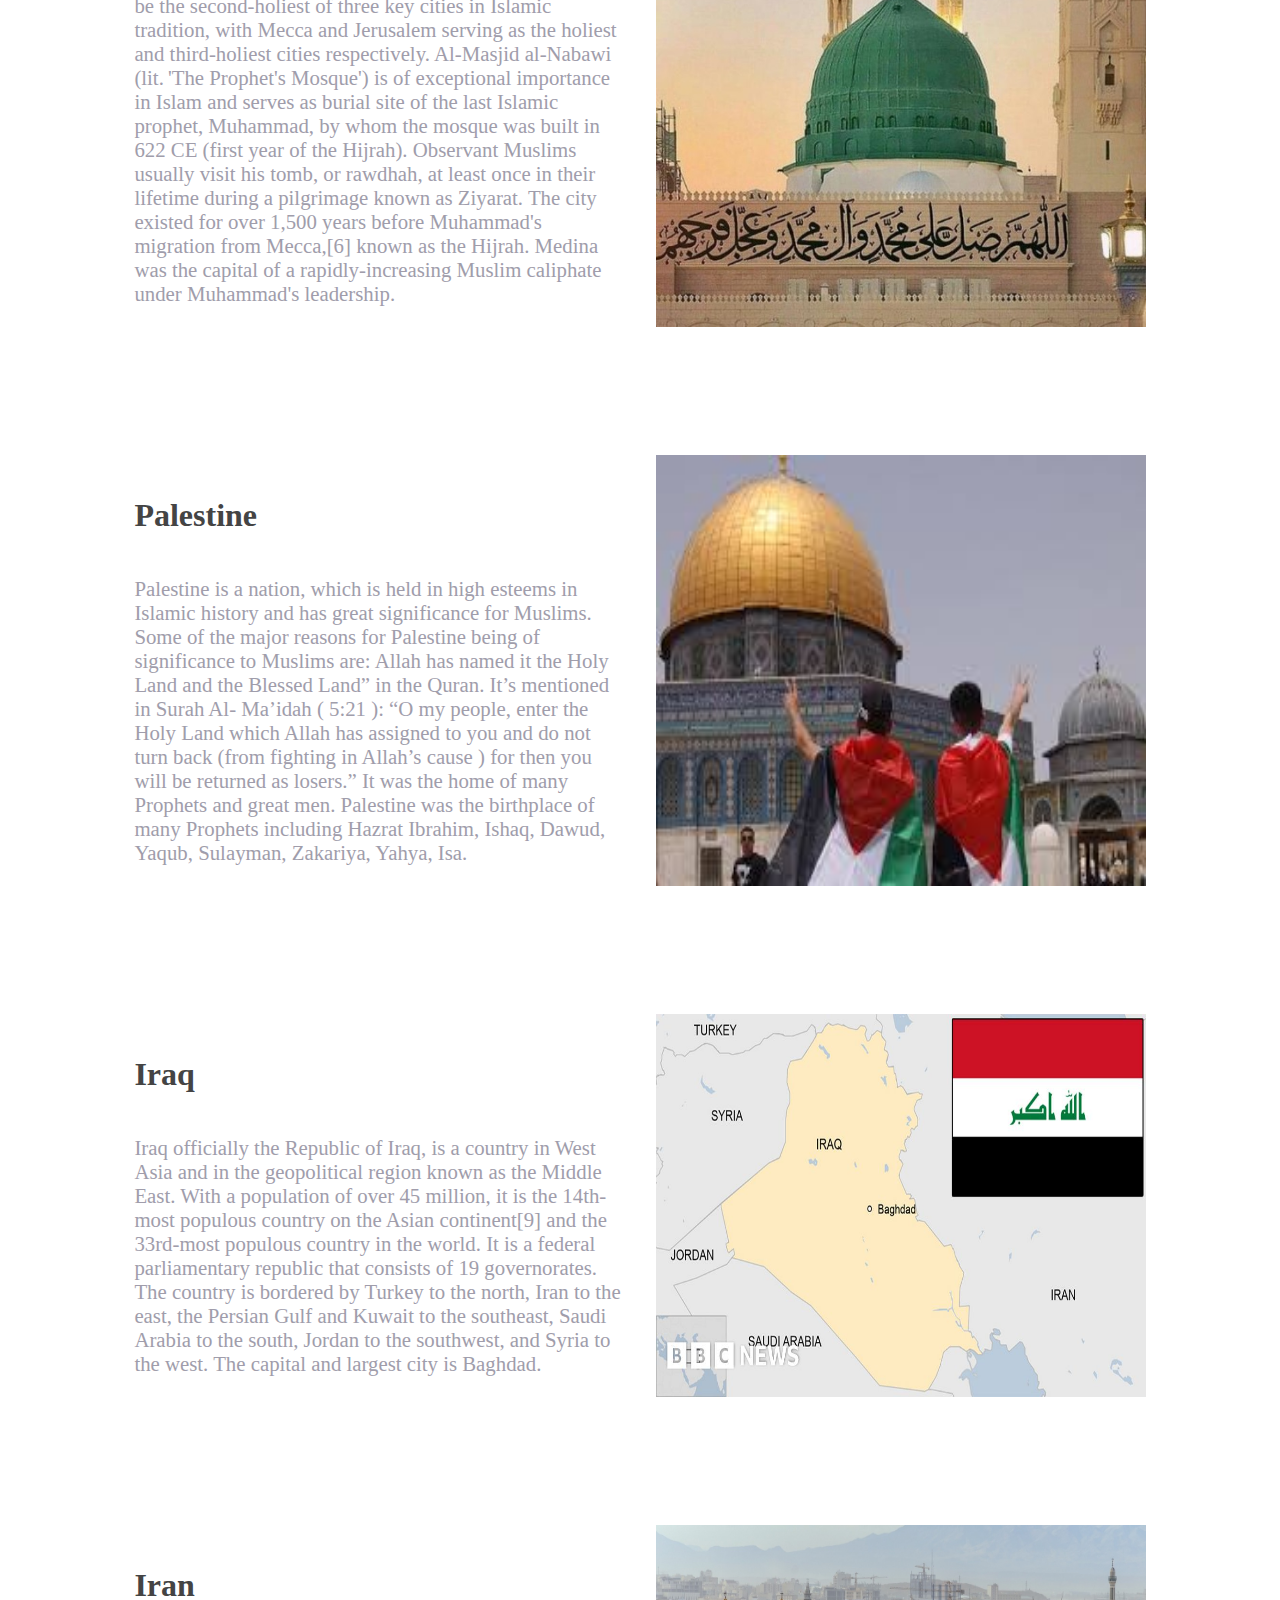
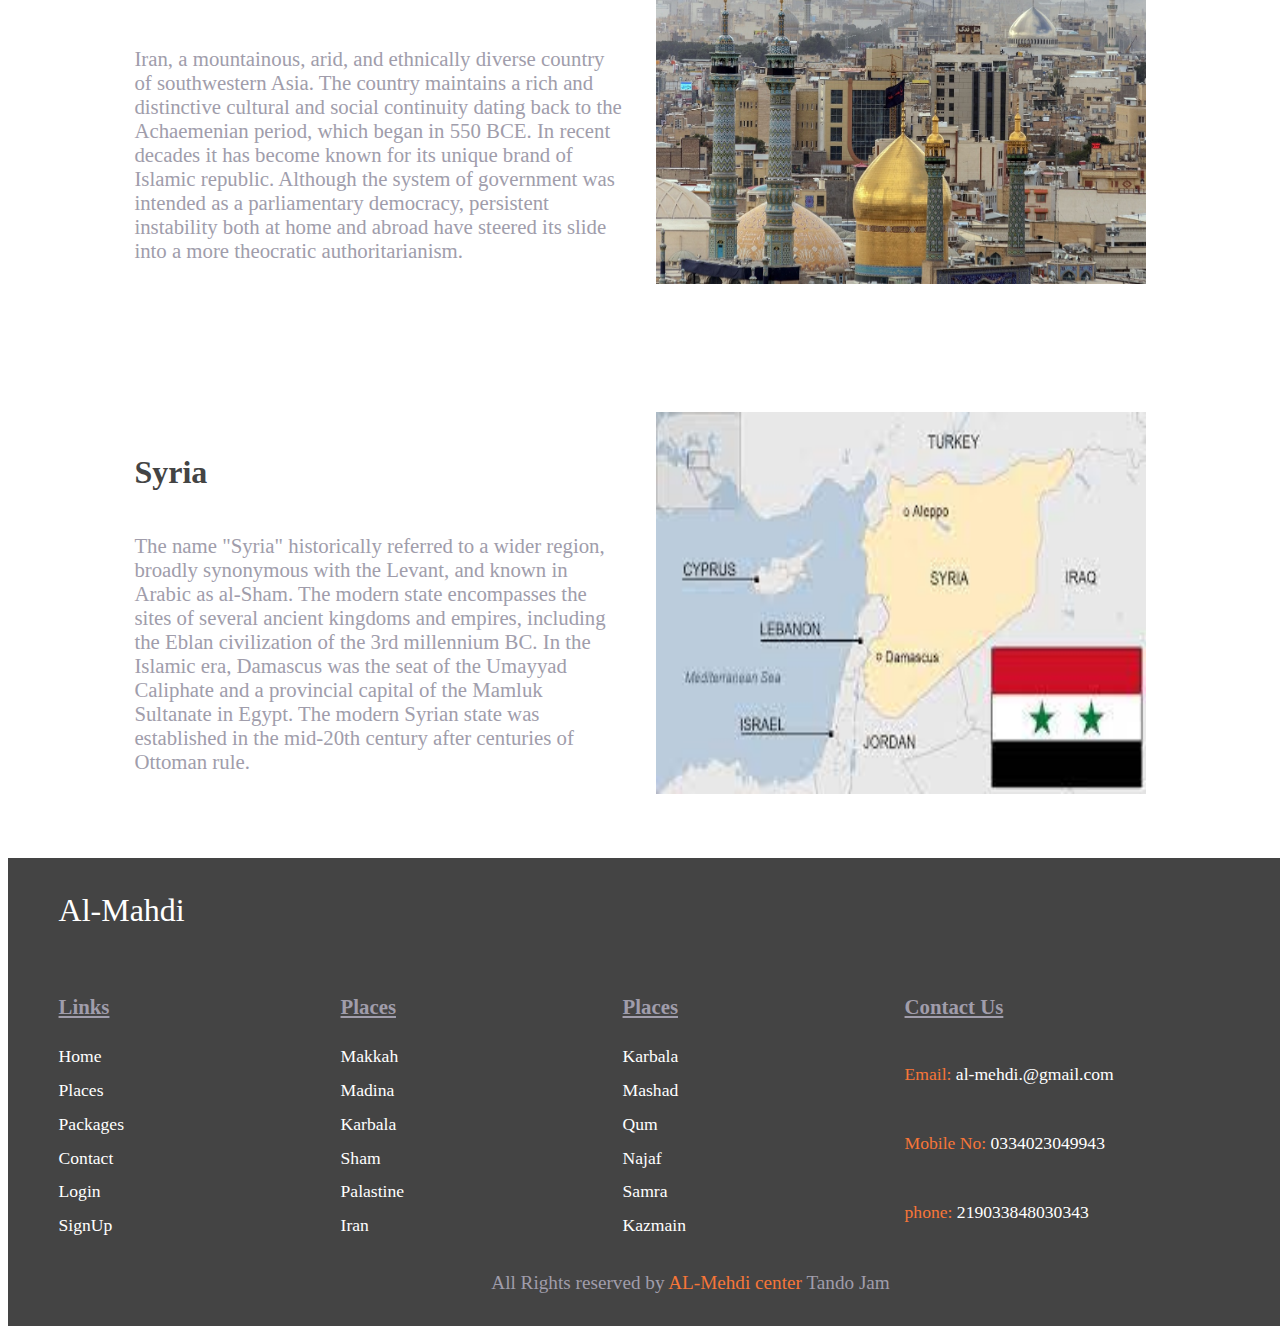
<file: Task-3/places.html>
<!DOCTYPE html>
<html lang="en">
<head>
    <meta charset="UTF-8">
    <meta name="viewport" content="width=device-width, initial-scale=1.0">
    <title>Document</title>
    <link href="https://cdn.jsdelivr.net/npm/bootstrap@5.3.2/dist/css/bootstrap.min.css" rel="stylesheet" integrity="sha384-T3c6CoIi6uLrA9TneNEoa7RxnatzjcDSCmG1MXxSR1GAsXEV/Dwwykc2MPK8M2HN" crossorigin="anonymous">
    <link rel="stylesheet" href="./style.css">
    <link rel="stylesheet" href="https://cdnjs.cloudflare.com/ajax/libs/font-awesome/6.5.1/css/all.min.css" integrity="sha512-DTOQO9RWCH3ppGqcWaEA1BIZOC6xxalwEsw9c2QQeAIftl+Vegovlnee1c9QX4TctnWMn13TZye+giMm8e2LwA==" crossorigin="anonymous" referrerpolicy="no-referrer" />
</head>
<body>
    <nav class="navbar navbar-expand-lg navbar-dark bg-dark fixed-top">
        <div class="container">
          <a class="navbar-brand" href="#">
            <img src="./img/logo1.png" alt="logo" style="width: 60px; height: 50px;">
          </a>

          <button class="navbar-toggler shadow-none border-0" type="button" data-bs-toggle="offcanvas" data-bs-target="#offcanvasNavbar" aria-controls="offcanvasNavbar" aria-label="Toggle navigation">
            <span class="navbar-toggler-icon"></span>
          </button>
          <!-- sidebar -->
          <div class="sidebar offcanvas offcanvas-start" tabindex="-1" id="offcanvasNavbar" aria-labelledby="offcanvasNavbarLabel">
            
            <div class="offcanvas-header text-white border-bottom">
              <h5 class="offcanvas-title" id="offcanvasNavbarLabel">Offcanvas</h5>
              <button type="button" class="btn-close btn-close-white shadow-none border-0" data-bs-dismiss="offcanvas" aria-label="Close"></button>
            </div>
            <div class="offcanvas-body  p-4 p-lg-0">
                <ul class="navbar-nav  justify-content-end fs-5 flex-grow-1 pe-3">
                    <li class="nav-item mx-2">
                      <a class="nav-link active" aria-current="page" href="./index.html">Home</a>
                    </li>
                    
                      <li class="nav-item mx-2">
                        <a class="nav-link" href="./places.html">Places</a>
                      </li>
                      <li class="nav-item mx-2">
                        <a class="nav-link" href="./Infallibles.html">Fourteen Infallibles</a>
                      </li>
                      <li class="nav-item mx-2">
                        <a class="nav-link" href="#">Contact</a>
                      </li>
                  </ul>
              <div class="d-flex flex-column flex-lg-row justify-content-center align-items-center gap-3">
                    <a href="#" class="text-white text-decoration-none">Login</a>
                    <a href="#" class="text-white text-decoration-none px-3 py-1 rounded-4" 
                     style="background-color:#f94ca4;">Sign Up</a>
              </div>
            </div>
          </div>
        </div>
      </nav> 

      
     <section class="place">
                 <div class="place-content">
                       <span>AL-Mahdi</span>
                      <h1 class="place-heading">Going Places</h1>
                      <p>Discover the Islamic world</p>
                 </div>
     </section>


      <section class="places">
            <div class="place-box">
                <div class="box-content">
                    <h4>Makkah</h4>
                    <p>
                        Makkah is generally considered "the fountainhead and cradle of Islam". Mecca is revered in Islam as the birthplace of the Islamic prophet Muhammad. The Hira cave atop the Jabal al-Nur ("Mountain of Light"), just outside the city, is where Muslims believe the Quran was first revealed to Muhammad.[6] Visiting Mecca for the Ḥajj is an obligation upon all able Muslims. The Great Mosque of Mecca, known as the Masjid al-Haram, is home to the Ka'bah, believed by Muslims to have been built by Abraham and Ishmael. It is Islam's holiest site and the direction of prayer (qibla) for all Muslims worldwide.
                    </p>
                </div>
                <div class="box-image">
                     <img src="./img/Qaba1.jpg" alt="">
                </div>
            </div>
      </section>
      
  <section class="places">
    <div class="place-box">
        <div class="box-content">
            <h4>Madina</h4>
            <p>
                Medina is generally considered to be the "cradle of Islamic culture and civilization". The city is considered to be the second-holiest of three key cities in Islamic tradition, with Mecca and Jerusalem serving as the holiest and third-holiest cities respectively. Al-Masjid al-Nabawi (lit. 'The Prophet's Mosque') is of exceptional importance in Islam and serves as burial site of the last Islamic prophet, Muhammad, by whom the mosque was built in 622 CE (first year of the Hijrah). Observant Muslims usually visit his tomb, or rawdhah, at least once in their lifetime during a pilgrimage known as Ziyarat.
                The city existed for over 1,500 years before Muhammad's migration from Mecca,[6] known as the Hijrah. Medina was the capital of a rapidly-increasing Muslim caliphate under Muhammad's leadership.
            </p>
        </div>
        <div class="box-image">
             <img src="./img/Screenshot_20211128_172553.jpg" alt="">
        </div>
    </div>
</section>
<section class="places">
    <div class="place-box">
        <div class="box-content">
            <h4>Palestine</h4>
            <p>
                Palestine is a nation, which is held in high esteems in Islamic history and has great significance for Muslims. Some of the major reasons for Palestine being of significance to Muslims are:
                Allah has named it the Holy Land and the Blessed Land” in the Quran. It’s mentioned in Surah Al- Ma’idah ( 5:21 ):


“O my people, enter the Holy Land which Allah has assigned to you and do not turn back (from fighting in Allah’s cause ) for then you will be returned as losers.”

It was the home of many Prophets and great men. Palestine was the birthplace of many Prophets including Hazrat Ibrahim, Ishaq, Dawud, Yaqub, Sulayman, Zakariya, Yahya, Isa.
            </p>
        </div>
        <div class="box-image">
             <img src="./img/palast.jpg" alt="">
        </div>
    </div>
</section>
<section class="places">
    <div class="place-box">
        <div class="box-content">
            <h4>Iraq</h4>
            <p>
                Iraq officially the Republic of Iraq, is a country in West Asia and in the geopolitical region known as the Middle East. With a population of over 45 million, it is the 14th-most populous country on the Asian continent[9] and the 33rd-most populous country in the world. It is a federal parliamentary republic that consists of 19 governorates. The country is bordered by Turkey to the north, Iran to the east, the Persian Gulf and Kuwait to the southeast, Saudi Arabia to the south, Jordan to the southwest, and Syria to the west. The capital and largest city is Baghdad.
            </p>
        </div>
        <div class="box-image">
             <img src="./img/iraq.jpg" alt="">
        </div>
    </div>
</section>
<section class="places">
    <div class="place-box">
        <div class="box-content">
            <h4>Iran</h4>
            <p>
              Iran, a mountainous, arid, and ethnically diverse country of southwestern Asia. The country maintains a rich and distinctive cultural and social continuity dating back to the Achaemenian period, which began in 550 BCE. In recent decades it has become known for its unique brand of Islamic republic. Although the system of government was intended as a parliamentary democracy, persistent instability both at home and abroad have steered its slide into a more theocratic authoritarianism.
            </p>
        </div>
        <div class="box-image">
             <img src="./img/iram.jpg" alt="">
        </div>
    </div>
</section>

<section class="places">
  <div class="place-box">
      <div class="box-content">
          <h4>Syria</h4>
          <p>
            The name "Syria" historically referred to a wider region, broadly synonymous with the Levant, and known in Arabic as al-Sham. The modern state encompasses the sites of several ancient kingdoms and empires, including the Eblan civilization of the 3rd millennium BC. In the Islamic era, Damascus was the seat of the Umayyad Caliphate and a provincial capital of the Mamluk Sultanate in Egypt. The modern Syrian state was established in the mid-20th century after centuries of Ottoman rule.
          </p>
      </div>
      <div class="box-image">
           <img src="./img/syria.jpg" alt="">
      </div>
  </div>
</section>

      <footer>
        <div class="top">
          <h1>Al-Mahdi</h1>
          <div class="icons">
            <i class="fa-brands fa-facebook"></i>
            <i class="fa-brands fa-instagram"></i>
            <i class="fa-brands fa-linkedin"></i>
            <i class="fa-brands fa-twitter"></i>
            <i class="fa-brands fa-skype"></i>
          </div>
        </div>

        <div class="center">
             <div class="links">
               <h4>Links</h4>
               <div>
               <a href="">Home</a>
               <a href="">Places</a>
               <a href="">Packages</a>
               <a href="">Contact</a>
               <a href="">Login</a>
               <a href="">SignUp</a>
              </div>
              </div>
             <div class="links">
              <h4>Places</h4>
              <div>
              <a href="">Makkah</a>
              <a href="">Madina</a>
              <a href="">Karbala</a>
              <a href="">Sham</a>
              <a href="">Palastine</a>
              <a href="">Iran</a>
            </div>
            </div>
            <div class="links">
              <h4>Places</h4>
              <div>
              <a href="">Karbala</a>
              <a href="">Mashad</a>
              <a href="">Qum</a>
              <a href="">Najaf</a>
              <a href="">Samra</a>
              <a href="">Kazmain</a>
            </div>
            </div>

            <div class="links">
              <h4>Contact Us</h4>
              <div>
                <p><span>Email:</span> al-mehdi.@gmail.com</p>
                <p><span>Mobile No:</span> 0334023049943</p>
                <p><span>phone:</span> 219033848030343</p>

              </div>
            </div>

        </div>
        <div class="last">
             <p>All Rights reserved by <span>AL-Mehdi center</span>  Tando Jam</p>
        </div>
      </footer>

    <script src="https://cdn.jsdelivr.net/npm/bootstrap@5.3.2/dist/js/bootstrap.bundle.min.js" integrity="sha384-C6RzsynM9kWDrMNeT87bh95OGNyZPhcTNXj1NW7RuBCsyN/o0jlpcV8Qyq46cDfL" crossorigin="anonymous"></script>
</body>
</html>
</file>
<file: Login-form/style.css>
*{
    margin: 0;
    padding: 0;
    box-sizing: border-box;
}

body{
    display: flex;
    justify-content: center;
    align-items: center;
    min-height: 100vh;
    background:url('./bg2.jpeg');
    background-position: center;
    background-repeat: no-repeat;
    background-size: cover;
}
.container{
    width: 450px;
    background: transparent;
    border:2px solid rgba(255,255,255, 0.2);
    backdrop-filter: blur(20px);
    box-shadow:0 0 10px rgba(0,0,0, 0.2);
    color: #fff;
    border-radius: 10px;
    padding: 30px 40px;
}
.container h1{
    font-size: 36px;
    text-align: center;
}
.container .input-box{
   position: relative;
    width: 100%;
    height: 50px;
    margin: 30px 0;
}
.input-box input{
    width: 100%;
    height: 100%;
    background: transparent;
    border: none;
    outline: none;
    border: 2px solid rgba(255,255,255, 0.2);
    border-radius: 40px;
    padding: 20px 45px 20px 20px;
    font-size: 16px;
    color: #fff;
}
.input-box input::placeholder{
    color: #fff;
}
.input-box i{
    position: absolute;
    right: 20px;
    top: 50%;
    transform: translateY(-50%);
    font-size: 20px;


}

.container .forget{
    display: flex;
    justify-content: space-between;
    font-size: 14.5px;
    margin: -15px 0 15px;

}

.forget label input{
    accent-color: #fff;
    text-decoration: none;
}
.forget a{
    color: #fff;
    text-decoration: none;
}

.forget a:hover{
    text-decoration: underline;
}

.container .btn{
    width: 100%;
    height: 45px;
    background: #fff;
    border: none;
    outline: none;
    border-radius: 40px;
    box-shadow: 0 0 10px rgba(0,0,0,0.1);
    cursor: pointer;
    font-size: 16px;
    color: #333;
    font-weight: 600;
}

.container .register{
    font-size: 14.5px;
    text-align: center;
    margin: 20px 0 15px;
}
.register p a{
    color: #fff;
    text-decoration: none;
}

@media (max-width:600px){
       .container{
        width: 90%;
       }
}

@media (max-width:400px){
    .container{
     width: 95%;
     padding: 10px 10px;
    }
}
</file>
<file: Task-3/style.css>
:root{
    --bg-color: #ffffff;
	--text-color: #000;
	--secound-color: #a09dab;
	--main-color: #f75023;
}

html {
    scroll-behavior: smooth;
  }
.heading{
     font-size: 3rem;
     text-align: center;
     color: #a09dab;
     text-decoration: underline;
     
}
.heading span{
    color: #f75023;
}
section{
    padding: 4rem 10%;
}

.hero{
    margin:4rem 0;
}
.hero .container{
     display: flex;
     flex-wrap: wrap;
     justify-content: center;
     align-items: center;
     gap: 2rem;
}
.container .hero-text{
    flex: 1 1 15rem;
}
.hero-text h1{
    font-size: 2.5rem;
    color: #444;
}
.hero-text h3{
     font-size: 1.8rem;
     font-weight:400;
     color:#444;
}
.hero-text h3 span{
     color: #f75023;
}
.hero-text p{
     font-size: 1.2rem;
     color: #a09dab;
}
.container .image{
    flex: 1 1 15rem;
}
.image img{
    width: 100%;
    height: 100%;
}

.about .about-content{
      display: flex;
      flex-direction: column;
      justify-content: center;
      align-items: center;
      margin-top: 2rem;
      gap: 1rem;
      text-align: center;
}
.about-content span{
    font-size: 1.4rem;
    color: #444;
}
.about-content p{
    color: #a09dab;
    font-size: 1.2rem;
}

.service{
    display: flex;
    flex-wrap: wrap;
    justify-content: center;
    align-items: center;
    padding:4% 0; 
    gap: 2rem;
}
.service .box{
    padding: 1rem;
    width: 300px;
    display: flex;
    flex-direction: column;
    justify-content: center;
    align-items: center;
    box-shadow: rgba(99, 99, 99, 0.2) 0px 2px 8px 0px;
    gap: 0.5rem;
}
.box i{
    font-size: 3rem;
    color: #f75023;
    transition: all 0.3s linear;
}
.box:hover i{
    color: #444;
}
.box h4{
     font-size: 1.5rem;
     font-weight: 400;
     text-align: center;
}
.box p{
    font-size: 1.1rem;
    color: #a09dab;
    text-align: center;
}

footer{
     width: 100%;
     background: #444;
     padding:1% 4%; 
}
.top{
    
     display: flex;
     flex-wrap: wrap;
     justify-content: space-between;
     align-items: center;
}
.top h1{
     font-size: 2rem;
     color: #ffffff;
     font-weight: 400;
}
.top .icons{
     display: flex;
     gap: 1rem;
}
.icons i{
    font-size: 2rem;
    transition: all 0.3s linear;
    cursor: pointer;
}
.icons i:nth-child(1){
    color:#316FF6;
}
.icons i:nth-child(2){
    color: white;
}
.icons i:nth-child(2)::before{
    background: radial-gradient(circle farthest-corner at 35% 90%, #fec564, transparent 50%), radial-gradient(circle farthest-corner at 0 140%, #fec564, transparent 50%), radial-gradient(ellipse farthest-corner at 0 -25%, #5258cf, transparent 50%), radial-gradient(ellipse farthest-corner at 20% -50%, #5258cf, transparent 50%), radial-gradient(ellipse farthest-corner at 100% 0, #893dc2, transparent 50%), radial-gradient(ellipse farthest-corner at 60% -20%, #893dc2, transparent 50%), radial-gradient(ellipse farthest-corner at 100% 100%, #d9317a, transparent), linear-gradient(#6559ca, #bc318f 30%, #e33f5f 50%, #f77638 70%, #fec66d 100%);
    -webkit-background-clip: text;
    -webkit-text-fill-color: transparent;
    color: #fff0 !important;
}
.icons i:nth-child(3){
    color: #0077b5;
}
.icons i:nth-child(4){
    color: #1DA1F2;
}
.icons i:nth-child(5){
    color:  #009EDC;
}
.icons i:hover{
     transform: scale(1.2);
}
footer .center{
   display: flex;
   flex-wrap: wrap;
   gap: 2rem;
   margin-top: 1rem;
}
.center .links{
     width: 250px;
}
.links h4{
    font-size: 1.3rem;
    color: #a09dab;
    text-decoration: underline;
}
.links div{
    display: flex;
    flex-direction: column;
    gap: 0.8rem;
    margin-top: 1rem;
}
.links div a{
    text-decoration: none;
    color: #ffffff;
    font-size: 1.1rem;
    transition: all 0.3s linear;
}
.links div a:hover{
    color: #a09dab;
}
.links div p{
    font-size: 1.1rem;
    color: #ffffff;
}
.links div p>span{
    color: #f77638;
}

footer .last{
     margin-top: 2rem;
}
.last p{
    text-align: center;
    color: #a09dab;
    font-size: 1.2rem;
}
.last p>span{
    color: #f77638;
}

/* places */
  .place{
     width: 100%;
     height: 40vh;
     background: url(./img/place.jpg);
     background-position: center;
     background-size: cover;
     background-repeat: no-repeat;
     margin-top:4rem ;
     filter: grayscale(30%);
     display: flex;
     justify-content: center;
     align-items: center;
  }

  .place .place-content{ 
          color: #ffffff;
          display: flex;
          flex-direction: column;
          justify-content: center;
          align-items: center;
  }
  .place-content span{
     font-size: 1.2rem;

  }
  .place-heading{
        font-size: 5rem;
  }
  .place-content p{
    font-size: 2rem;
  }

 .places .place-box{
     display: flex;
     flex-wrap: wrap;
     gap: 2rem;
 }
 .place-box .box-content{
     flex: 1 1 15rem;
 }
 .box-content h4{
    font-size: 2rem;
    color: #444;
 }
 .box-content p{
    font-size: 1.3rem;
    color: #a09dab;
 }
 .place-box .box-image{
    flex: 1 1 15rem;
 }
 .box-image img{
    width: 100%;
    height: 100%;
 }

 .infall{
    background: url(./img/bg.jpg);
    background-position: center;
    background-size: cover;
    background-repeat: no-repeat;
    background-attachment: fixed;
    height: 80vh;
    width: 100%;
    display: flex;
    justify-content: center;
    align-items: center;
 }
 .infall h1{
    color: #444;
 }
.infallibles{
    display: flex;
    flex-wrap: wrap;
    justify-content: center;
    align-items: center;
    gap: 2rem;
    padding: 2% 5%;
}
.infallibles .infallible-content{
    flex: 1 1 15rem;
}
.infallible-content h4{
    font-size: 2rem;
    color: #444;
}
.infallible-content p{
    font-size: 1.1rem;
    color: #a09dab;
}
.infallibles .infallible-img{
     flex: 1 1 15rem;
}
.infallible-img img{
    width: 100%;
    height: 100%;
}

@media(max-width:991px){
    .sidebar{
        background-color: rgba(255,255,255, 0.15);
        backdrop-filter: blur(10px);
    }
}

@media(max-width:830px){
    .hero-text h1{
        font-size: 2rem;
        color: #444;
    }
    .hero-text h3{
         font-size: 1.4rem;
    }
}

@media (max-width:600px){
    
  .place-content h1{
    font-size: 3rem;
   }
 .place-content p{
   font-size: 1.4rem; 
   }
}
@media(max-width:500px){
     section{
         padding:30px 4% ;
     }
     .about-content span{
        font-size: 1.2rem;
    }
    .about-content p{
        color: #a09dab;
        font-size: 1rem;
    }
    .service .box{
        width: 250px;
    }
    
 .box-content p{
    font-size: 1rem;
 }
}


@media (max-width:320px){
    
    .place-content h1{
      font-size: 2rem;
     }
   .place-content p{
     font-size: 1.2rem; 
     }
  }
</file>
<file: Task-2/Woodex/style.css>
*{
	padding: 0;
	margin: 0;
	box-sizing: border-box;
	font-family: 'Jost', sans-serif;
	list-style: none;
	text-decoration: none;
	scroll-behavior: smooth;
}
:root{
	--bg-color: #ffffff;
	--text-color: #000;
	--secound-color: #a09dab;
	--main-color: #f75023;
	--big-font: 5rem;
	--h2-font: 3rem;
	--p-font: 1.1rem;
}
body{
	background: var(--bg-color);
	color: var(--text-color);
}
.heading{
	 font-size: 2.5rem;
	 color: #333;
	 text-align: center;
	 
}
.heading span{
	color: #f75023;
}
/* Text animation */



header{
	position: fixed;
	width: 100%;
	top: 0;
	right: 0;
	z-index: 1000;
	display: flex;
	align-items: center;
	justify-content: space-between;
	background: var(--bg-color);
	padding: 30px 18%;
	transition: .3s;
}
.logo {
    text-decoration: none;
    font-size: 1.5rem;
    color: #000;
    border-bottom: 2px solid var(--main-color);
}
.navlist{
	display: flex;
}
.navlist li{
	position: relative;
}
.navlist a{
	font-size: var(--p-font);
	color: var(--text-color);
	font-weight: 500;
	padding: 10px 27px;
}
.navlist a::after{
	content: '';
	position: absolute;
	width: 0;
	height: 2px;
	background: var(--main-color);
	bottom: -3px;
	left: 0;
	transition: ease .40s;
}
.navlist a:hover::after{
	width: 100%;
}
#menu-icon{
	font-size: 35px;
	color: var(--text-color);
	z-index: 10001;
	cursor: pointer;
	display: none;
}
.top-btn{
	display: inline-block;
	padding: 9px 30px;
	background: transparent;
	border: 2px solid var(--main-color);
	border-radius: 30px;
	color: var(--text-color);
	letter-spacing: 1px;
	font-size: var(--p-font);
	font-weight: 500;
	transition: ease .50s;
}
.top-btn:hover{
	transform: scale(1.1);
	background: var(--main-color);
	border: 2px solid var(--main-color);
	color: var(--bg-color);
}

section{
	padding: 100px 18%;
}

.home{
	min-height: 100vh;
	height: 100%;
	width: 100%;
	background: url('image/background.jpg');
	background-size: cover;
	background-position: center;
	position: relative;
	display: grid;
	grid-template-columns: repeat(2, 1fr);
	align-items: center;
	grid-gap: 2rem;
    
}

.home .home-text h1{
    font-size: 3rem;
    color: #333;
}
.home-text h1 >span{
    color: var(--main-color);
}
.home-text p{
    font-size: 1.2rem;
    color: var(--secound-color);
    margin-top: 1rem;
    width: 80%;
}

  .btn{
	margin-top: 1rem;
    display: inline-block;
	padding: 9px 30px;
	background: transparent;
	border: 2px solid var(--main-color);
	border-radius: 30px;
	color: var(--text-color);
	letter-spacing: 1px;
	font-size: var(--p-font);
	font-weight: 500;
	transition: ease .50s;
}
.btn:hover{
	transform: scale(1.1);
	background: var(--main-color);
	border: 2px solid var(--main-color);
	color: var(--bg-color);
}
.home-img{
    width: 100%;
    height: 100%;
}
.home-img>img{
    width: 100%;
    height: 100%;
}

/* banner */
.banner{
    display: flex;
    flex-wrap: wrap;
    gap: 1rem;
    justify-content: center;
    align-items: center;
    height: 100%;
}
.banner-box{
    width: 400px;
    height: 200px;
    padding: 20px;
    display: flex;
    flex-direction: column;
    justify-content:center;
    align-items: start;
   background: url(./image/banner-1.jpg);  
   background-position: center;
   background-size: cover;
   background-repeat: no-repeat;
   box-shadow: rgba(0, 0, 0, 0.24) 0px 3px 8px;
   transition: all 0.4s linear;
}
.banner-box:nth-child(2){
    background: url(./image/banner-2.jpg);
}
.banner-box:nth-child(3){
    background: url(./image/banner-3.jpg);
}
.banner-box:hover{
     transform: scale(1.02);
}
.banner-box .btn{
    padding: 5px 8px!important;
    font-size: 1rem;
}
.banner-box p{
    font-size: 1.1rem;
    color: #a09dab;
    line-height: 1.5rem;
}
.banner-box h4{
     font-size: 1.3rem;
     color: var(--text-color);
}
/* Responsive */
.shop h3{
	 font-size: 1.3rem;
	 text-transform: uppercase;
	 color: #333;
	 text-decoration: underline;
	 margin-top: 1rem;
	 margin-left: 2rem;
}
.categories{
	 display: flex;
	 justify-content: center;
	 align-items: center;
	 flex-wrap: wrap;
	 gap: 2rem;
	 margin-top: 2rem;
}
.categories .box{
	display: flex;
	flex-direction: column;
	justify-content: center;
	align-items: center;
	width: 200px;
	gap: 10px;
	padding: 10px;
	box-shadow: rgba(0, 0, 0, 0.1) 0px 4px 12px;
}
.categories .box img{
	 width:6rem;
	 height:6rem;
}
/* swiper slider */
.product{
	margin-top:5rem;
}
.swiper {
	width: 100%;
	height: 400px;
}

  .swiper-slide {
	position: relative;
	text-align: center;
	font-size: 18px;
	height: 350px!important;
	background: #fff;
	display: flex;
	justify-content: center;
	align-items: center;
	background: #f75023;
	box-shadow: rgba(0, 0, 0, 0.1) 0px 4px 12px;
	overflow: hidden;
}

  .swiper-slide img {
	display: block;
	width: 100%;
	height: 100%;
	object-fit: cover;
  }
  .swiper-slide i{
	position: absolute;
	font-size: 1.4rem;
	z-index: 999;
	top: 1rem;
	right: -2rem;
	color: #666;
	transition: all 0.4s linear;
  }
  .swiper-slide:hover i{
      right: 1rem;
  }
  .swiper-slide i:nth-child(3){
	top: 3rem;
  }
  .swiper-slide .content{
	  position: absolute;
	  display: flex;
	  flex-direction: column;
	  padding: 1rem;
	  justify-content: start;
	  align-items: start;
	  background: var(--bg-color);
	  width: 100%;
	  height: 80px;
	  bottom:-5rem;
	  right: 0rem;
	  transition: all 0.4s linear;
  }
  .swiper-slide:hover .content{
	 bottom: 0rem;
  }
  .content span{
	 color: #666;
  }
  .content p{
	margin-top:0.5rem;
	font-size: 1.4rem;
  }
  
.about{
	 display: flex;
	 flex-wrap: wrap;
	 justify-content: center;
	 align-items: center;
	 gap: 2rem;
	 padding: 4%;
}
.about-image{
	width: 600px;
	height: 100%;
}
.about-image img{
	width: 100%;
	height: 100%;
	overflow: hidden;
}
.about-text{
	 width: 500px;
}
.about-text span{
	 color: #f75023;
	 font-size: 1.3rem;
}
.about-text h5{
	margin-top: 1rem;
	font-size: 1.6rem;
	color: #666;
}
.about-text p{
	margin-top: 1rem;
	font-size: 1.1rem;
	color: #666;
	line-height: 1.4rem;
}

/* Team Memember */

.team-main{
	margin-top: 2rem;
	 display: flex;
	 flex-wrap: wrap;
	 justify-content: center;
	 align-items: center;
	 gap: 2rem;
	 padding:1rem 4%;
	 
}
.team-box{
	position: relative;
	width: 300px;
	height: 350px;
	box-shadow: rgba(50, 50, 93, 0.25) 0px 6px 12px -2px, rgba(0, 0, 0, 0.3) 0px 3px 7px -3px;
	overflow: hidden;
	transition: all 0.3s linear;
}
.team-box:hover{
	filter: grayscale(100%);
}
.team-box img{
	width: 100%;
	height: 100%;
}
.team-box .icons{
	 position: absolute;
	 top: 2rem;
	 left: -4rem;
	 display: flex;
	 flex-direction: column;
	 background:#666;
	 padding: 1rem 0.6rem;
	 border-radius: 20px;
	 gap: 1rem;
	 transition: all 0.3s linear;
	 
}
.team-box:hover .icons{
	left: 1rem;
}
.icons i{
	font-size: 1.6rem;
	color: var(--bg-color);
	cursor: pointer;
}
.team-box .team-content{
	 display: flex;
	 flex-direction: row;
	 justify-content: space-between;
	 padding:1rem  0.9rem;
	 overflow: hidden;
	 position: absolute;
	 bottom: -6rem;
	 right: 0rem;
	 background: #fff;
	 width: 100%;
	 height: 4rem;
	 transition: all 0.3s linear;
	 
}
.team-box:hover .team-content{
	 bottom: 0rem;
}
.team-content p{
	font-size: 1.2rem;
	font-weight: 500;
	color: #333;
}
.team-content span{
	color: #666;
	font-size: 1rem;
}

.main-blog{
	display: flex;
	flex-wrap: wrap;
	align-items: start;
	justify-content: center;
	gap: 2rem;
	margin-top: 2.5rem;
}
.main-blog .blog-box{
	  width: 300px;
	  height: 400px;
	  overflow: hidden;
	  box-shadow: rgba(0, 0, 0, 0.16) 0px 3px 6px, rgba(0, 0, 0, 0.23) 0px 3px 6px;  
}
.blog-box img{
	width: 100%;
	height: 50%;
	object-fit: cover;
}
.blog-box .blog-content{
	 padding:0.5rem;
}
.blog-content .h5{
	font-size: 1.2rem;
	font-weight: 520;
	color: #333;
}
.blog-content p{
	font-size: 0.9rem;
	margin-top: 0.5rem;
	color: #666;
}
.blog-content .btn{
	font-size: 1rem;
	padding:0.4rem;
	margin-top: 0.5rem;
}
.blog-content .row{
	 width: 100%;
	 height: 4px;
	 margin: 0.8rem 0rem;
	 background: #f75023;
}
.blog-content .author{
	display: flex;
	justify-content: space-between;
	align-items: center;
}
.author div{
	display: flex;
	gap: 0.3rem;
}
.author div i{
	color: #666;
}
.author div span{
	color: #a09dab;
}

.service-main{
	display: flex;
	flex-wrap: wrap;
	justify-content: center;
	align-items: center;
	margin-top: 2rem;
	gap: 2rem;
}
.service-main .service-box{
	   width: 300px;
	   height: 100%;
	   padding: 1rem;
	   display: flex;
	   flex-direction: column;
	   justify-content: center;
	   align-items: center;
	   border-radius: 20px;
	   border: 2px solid #f75023;
}
.service-box img{
	width: 5rem;
	height: 5rem;
}
.service-box h5{
	font-size: 1.3rem;
	color: #666;
	margin-top: 1rem;
}
.service-box p{
	 font-size: 1rem;
	 color: #666;
	 text-align: center;
	 margin-top: 0.5rem;
}


.last{
	display: flex;
	flex-wrap: wrap;
	justify-content: center;
	align-items: center;
	gap: 2rem;
	/* padding: 2rem; */
}
.last .last-links{
	 width: 250px;

}
.last-links h4{
	font-size: 1.3rem;
	color: #333;
	margin-bottom: 1.5rem;
}
.last-links ul{
	display: flex;
	flex-direction: column;
	gap: 1rem;
}
.last-links ul li {
	display: flex;
	align-items: center;
	gap: 0.5rem;
}
.last-links ul li i{
	color: #666;
	font-size: 1rem;
	transition: all 0.3s linear;
}
.last-links ul li a{
	text-decoration: none;
	font-size: 1rem;
	color: #333;
	transition: all 0.3s linear;
}
.last-links ul li:hover a,
.last-links ul li:hover i{
    color: #f75023!important;
}

/* input field */
.form__group {
	position: relative;
	padding: 15px 0 0;
	margin-top: 10px;
	width: 100%;
  }
  
  .form__field {
	font-family: inherit;
	width: 100%;
	border: 0;
	border-bottom: 2px solid #666;
	outline: 0;
	font-size: 1.2rem;
	color: #333;
	padding: 7px 0;
	background: transparent;
	transition: border-color 0.2s;
  
	&::placeholder {
	  color: transparent;
	}
  
	&:placeholder-shown ~ .form__label {
	  font-size: 1.3rem;
	  cursor: text;
	  top: 20px;
	}
  }
  
  .form__label {
	position: absolute;
	top: 0;
	display: block;
	transition: 0.2s;
	font-size: 1rem;
	color: #666;
  }
  
  .form__field:focus {
	~ .form__label {
	  position: absolute;
	  top: 0;
	  display: block;
	  transition: 0.2s;
	  font-size: 1rem;
	  color: #f75023;
	  font-weight:700;    
	}
	padding-bottom: 6px;  
	border-width: 3px;
	border-image: linear-gradient(to right, #f75023,#333);
	border-image-slice: 1;
  }
  /* reset input */
  .form__field{
	&:required,&:invalid { box-shadow:none; }
  }
 footer{
	 width: 100%;
	 padding: 1rem;
	 display: flex;
	 justify-content: center;
	 align-items: center;
	 background: #f75023;
 }
 footer p{
	font-size: 1.2rem;
	color: #fff;
 }

@media (max-width: 1425px){
	header{
		padding: 16px 3%;
		transition: .3s;
	}
	header.sticky{
		padding: 10px 3%;
		transition: .3s;
	}
	section{
		padding: 70px 3%;
		transition: .3s;
	}
	.contact{
		width: 95%;
		transition: .3s;
	}
	:root{
		--big-font: 4rem;
		--h2-font: 2.3rem;
		--p-font: 1rem;
		transition: .3s;
	}
}

@media (max-width: 970px){
	#menu-icon{
		display: block;
	}
	.home{
		min-height: 80vh;
	}
	.navlist{
		position: absolute;
		top: -650px;
		left: 0;
		right: 0;
		flex-direction: column;
		background: var(--main-color);
		text-align: right;
		transition: all .40s;
	}
	.navlist a{
		display: block;
		padding: 1.2rem;
		margin: 1.5rem;
		border-right: 2px solid var(--bg-color);
		color: var(--bg-color);
	}
	.navlist a:hover{
		background: var(--bg-color);
		color: var(--main-color);
	}
	.navlist a::after{
		display: none;
	}
	.navlist.active{
		top: 100%;
	}
    .top-btn{
        display: none;
    }
    .home .home-text h1{
        font-size: 2.5rem;
        color: #333;
    }
    .home-text p{
        font-size: 1.1rem;
        color: var(--secound-color);
        margin-top: 1rem;
        width: 90%;
    }
}

@media (max-width: 800px){
	.home{
		grid-template-columns: 1fr;
		min-height: 130vh;
		grid-gap: 1rem;
	}
	
	:root{
		--big-font: 3.4rem;
		--h2-font: 2rem;
	}
	section{
		padding: 65px 3%;
		transition: .3s;
	}
}

@media (max-width:440px){
    .home .home-text h1{
        font-size: 1.5rem;
        color: #333;
    }
    .home-text h1 >span{
        color: var(--main-color);
    }
    .home-text p{
        font-size: 1.2rem;
        width: 90%;
    }   
	.about-text{
		width: 100%;
   }
   .about-text h5{
	   font-size: 1.3rem;
	
   }
   .about-text p{
	   font-size: 1rem;
	   line-height: 1.2rem;
   }
}
</file>
